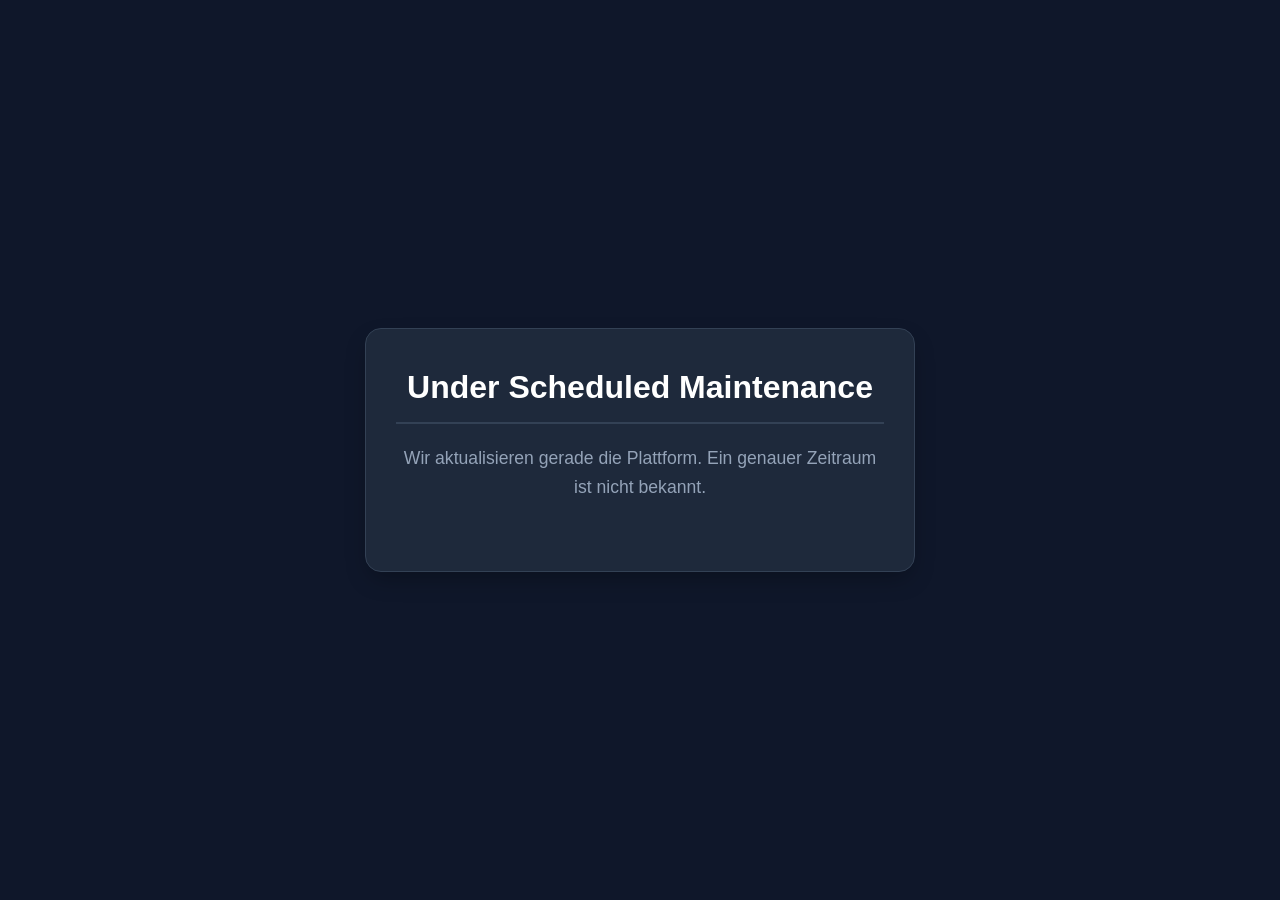
<file: index.html>
<!DOCTYPE html>
<html lang="de">
<head>
    <link rel="icon" type="image/jpeg" href="bilder/weblogo.jpg">
    <meta charset="UTF-8">
    <title>FormulaX - Main-Hub</title>
    <link rel="stylesheet" href="style.css">
    <style>
        .pin-board { background: #fff7ed; border: 2px solid #fed7aa; padding: 20px; border-radius: 12px; box-shadow: inset 0 2px 4px rgba(0,0,0,0.02); }
        .pin-item { display: flex; justify-content: space-between; align-items: center; background: #fff; padding: 12px 16px; border-radius: 8px; border: 1px solid #ffedd5; box-shadow: 0 2px 4px rgba(0,0,0,0.04); margin-bottom: 10px; }
        .pin-badge { background: #ef4444; color: white; padding: 3px 8px; border-radius: 20px; font-size: 0.75rem; font-weight: bold; }
        .admin-zone { background: #f8fafc; border: 1px dashed #cbd5e1; padding: 20px; border-radius: 10px; margin-top: 30px; }
        .admin-row { display: flex; justify-content: space-between; align-items: center; padding: 8px 12px; background: #fff; border: 1px solid #e2e8f0; border-radius: 6px; margin-bottom: 5px; }
    </style>
</head>
<body>
    <nav class="navbar">
        <div class="nav-left"><img src="bilder/logo.jpg" alt="Logo" class="logo-img"><span class="role-badge" id="user-role-display">...</span></div>
        <p> FormulaX Beta V1 </p>
        <div class="nav-right"><a href="index.html" class="active">Home</a><a href="editor.html">Editor</a><a href="classroom.html">Classroom</a><a href="gallerie.html">Galerie</a><button class="logout-btn" id="logout-btn">Logout</button></div>
    </nav>

    <main class="container">
        <h1>⚡ Willkommen bei FormulaX</h1>
        
        <div class="dashboard-grid">
            <div class="main-content">
                <div class="card">
                    <h2>📌 Offizielle Schul-Ankündigungen</h2>
                    <div id="global-pinned-container" class="pin-board">Lade Pinnwand...</div>
                </div>
            </div>

            <div class="sidebar">
                <div class="card" style="background: linear-gradient(135deg, #0f172a, #1e293b); color:#fff;">
                    <h2 style="color:#fff; border:none; padding:0; margin-bottom:10px;">🔥 Top-Empfehlung</h2>
                    <div id="hot-quiz-display">Lade Challenge...</div>
                </div>

                <div class="card">
                    <h2>🏆 Leaderboard Filtern</h2>
                    <select id="leaderboard-class-select" class="search-input" onchange="loadLeaderboard(this.value)">
                        <option value="keine">🌍 Global (Klassenlos)</option>
                    </select>
                    <div id="index-leaderboard" style="margin-top:15px;">Lade Highscore...</div>
                </div>
            </div>
        </div>

        <div id="admin-pin-control" class="admin-zone" style="display:none;">
            <h3>👑 Admin-Pinnwand-Verwaltung</h3>
            <div id="admin-quiz-toggle-list"></div>
        </div>
    </main>

    <script>
        const API_URL = "https://script.google.com/macros/s/AKfycbySow-kXXtEjavDSwOQE5I1kXbx1OoutxaaDU3IxT6Lz0AkDzthlRQvBe72z-2_A1Tt/exec";
        let currentUser = {};

        document.addEventListener("DOMContentLoaded", async () => {
            currentUser = JSON.parse(sessionStorage.getItem("currentUser") || "{}");
            if(!currentUser.username) { window.location.href="login.html"; return; }
            
            // Klassen-Daten frisch erzwingen
            await refreshUserClasses();

            document.getElementById("user-role-display").innerText = currentUser.role;
            if(currentUser.role === "admin") document.getElementById("admin-pin-control").style.display = "block";

            buildClassFilterDropdown();
            loadMainDashboardData();
            loadLeaderboard("keine");
        });

        async function refreshUserClasses() {
            try {
                const res = await fetch(API_URL, { method: "POST", body: JSON.stringify({ action: "refreshUserData", username: currentUser.username }) });
                const data = await res.json();
                if(data.success) {
                    currentUser.groupId = data.user.groupId;
                    sessionStorage.setItem("currentUser", JSON.stringify(currentUser));
                }
            } catch(e) {}
        }

        function buildClassFilterDropdown() {
            const select = document.getElementById("leaderboard-class-select");
            if(currentUser.groupId && currentUser.groupId !== "keine") {
                currentUser.groupId.split(",").forEach(g => {
                    let opt = document.createElement("option");
                    opt.value = g.trim(); opt.innerText = "🏫 " + g.trim();
                    select.appendChild(opt);
                });
            }
        }

        async function loadLeaderboard(groupId) {
            const lbContainer = document.getElementById("index-leaderboard");
            lbContainer.innerHTML = "Lade...";
            const lbRes = await fetch(API_URL, { method:"POST", body: JSON.stringify({ action:"getLeaderboard", groupId: groupId }) });
            const lbData = await lbRes.json();
            if(lbData.success) {
                lbContainer.innerHTML = "";
                if(lbData.leaderboard.length === 0) { lbContainer.innerHTML = "Keine Einträge."; return; }
                lbData.leaderboard.slice(0, 5).forEach((s, idx) => {
                    lbContainer.innerHTML += `<div style="display:flex; justify-content:space-between; padding:6px 0; border-bottom:1px solid #f1f5f9;"><span>${idx+1}. ${s.username}</span><strong>${s.xp} XP</strong></div>`;
                });
            }
        }

        async function loadMainDashboardData() {
            const res = await fetch(API_URL, { method:"POST", body: JSON.stringify({ action:"loadQuizzes", username: currentUser.username }) });
            const data = await res.json();
            if(data.success) {
                const pinnedContainer = document.getElementById("global-pinned-container");
                const hotContainer = document.getElementById("hot-quiz-display");
                const adminList = document.getElementById("admin-quiz-toggle-list");
                
                pinnedContainer.innerHTML = "";
                if(adminList) adminList.innerHTML = "";

                let pinnedQuizzes = data.quizzes.filter(q => q.pinned);
                if(pinnedQuizzes.length === 0) {
                    pinnedContainer.innerHTML = "<p style='color:#7c2d12; font-style:italic; margin:0;'>Aktuell keine Mitteilungen angeheftet.</p>";
                } else {
                    pinnedQuizzes.forEach(q => {
                        pinnedContainer.innerHTML += `
                            <div class="pin-item">
                                <div><span class="pin-badge">PIN</span> <strong style="color:#1e293b; margin-left:5px;">${q.title}</strong></div>
                                <a href="gallerie.html" class="btn btn-sm" style="background:#ef4444; color:white; text-decoration:none;">Lösen</a>
                            </div>`;
                    });
                }

                let publicQuizzes = data.quizzes.filter(q => q.visibility === "oeffentlich");
                if(publicQuizzes.length > 0) {
                    hotContainer.innerHTML = `<p style="font-size:1.1rem; margin-bottom:10px;">🚀 <strong>${publicQuizzes[0].title}</strong></p><a href="gallerie.html" style="background:#3b82f6; display:block; text-align:center; padding:6px; border-radius:4px; color:#fff; text-decoration:none; font-weight:bold;">Direkt Starten</a>`;
                }

                if(currentUser.role === "admin" && adminList) {
                    data.quizzes.forEach(q => {
                        adminList.innerHTML += `
                            <div class="admin-row">
                                <span>${q.title} (von ${q.creator})</span>
                                <button class="btn btn-sm" style="background:${q.pinned?'#475569':'#f59e0b'};" onclick="togglePinStatus('${q.id}')">${q.pinned?'Lösen':'📌 Pinnen'}</button>
                            </div>`;
                    });
                }
            }
        }

        async function togglePinStatus(quizId) {
            await fetch(API_URL, { method:"POST", body: JSON.stringify({ action: "togglePinQuiz", quizId: quizId, username: currentUser.username }) });
            loadMainDashboardData();
        }
        document.getElementById("logout-btn").addEventListener("click", () => { sessionStorage.clear(); window.location.href="login.html"; });
    </script>
</body>
</html>
</file>
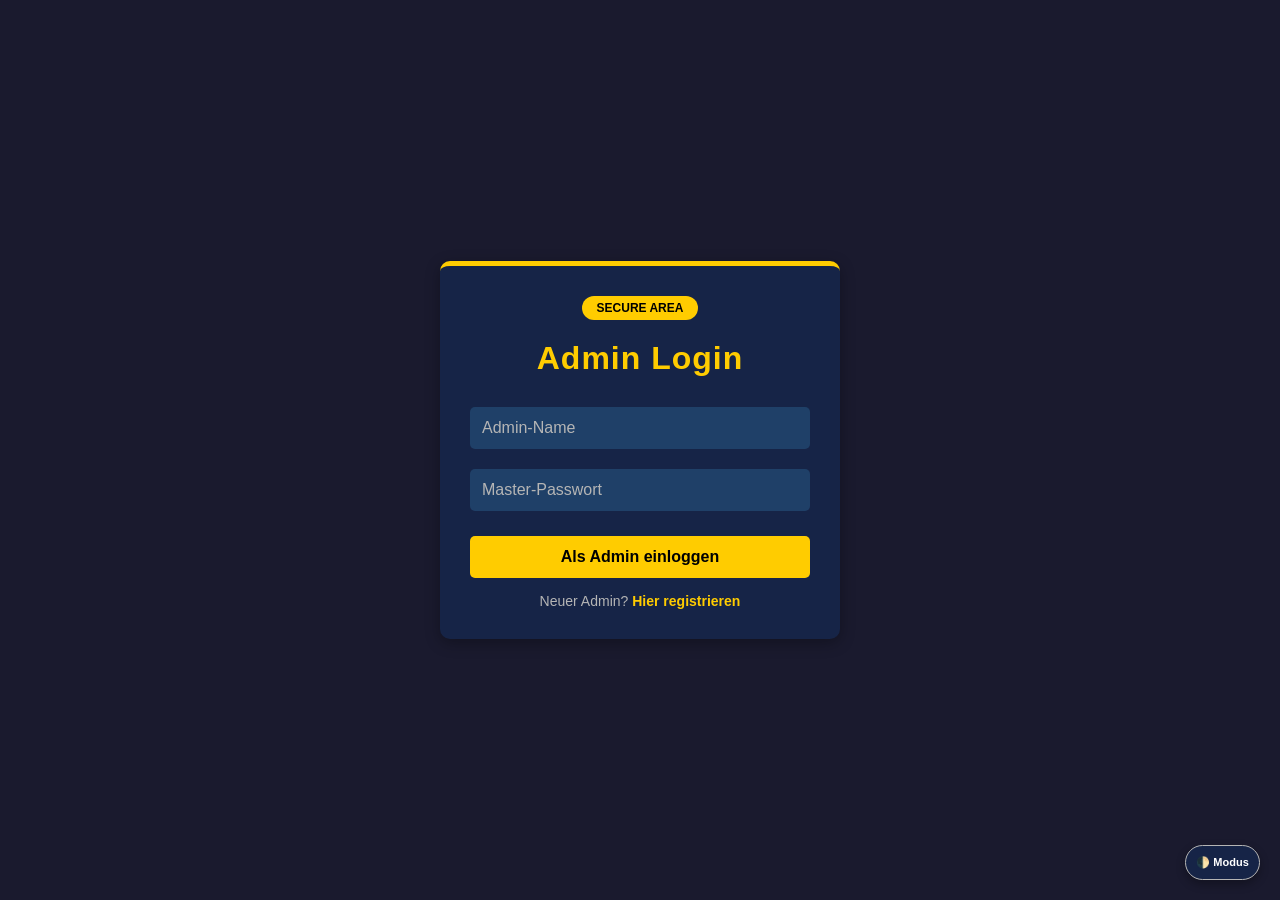
<file: admin.html>
<!DOCTYPE html>
<html lang="de">
<head>
    <link rel="icon" type="image/jpeg" href="bilder/weblogo.jpg">
    <meta charset="UTF-8">
    <meta name="viewport" content="width=device-width, initial-scale=1.0">
    <title>FormulaX - Admin Portal</title>
    <style>
        :root {
            --bg-color: #1a1a2e;
            --container-bg: #162447;
            --text-color: #ffffff;
            --text-muted: #b5b5b5;
            --primary-color: #ffcc00; 
            --primary-hover: #cc9900;
            --input-bg: #1f4068;
            --danger-color: #e43f5a;
        }

        [data-theme="light"] {
            --bg-color: #f4f6f9;
            --container-bg: #ffffff;
            --text-color: #1a1a2e;
            --text-muted: #6c757d;
            --primary-color: #ff9900;
            --primary-hover: #e07b00;
            --input-bg: #eaedf2;
            --danger-color: #b93249;
        }

        * { box-sizing: border-box; margin: 0; padding: 0; font-family: 'Segoe UI', sans-serif; transition: background 0.3s, color 0.3s; }
        body { background: var(--bg-color); color: var(--text-color); padding: 20px; display: flex; justify-content: center; align-items: center; min-height: 100vh; position: relative; }
        
        .theme-toggle { 
            position: fixed; 
            bottom: 20px; 
            right: 20px; 
            width: 75px;
            height: 35px;
            padding: 0;
            background: var(--container-bg); 
            color: var(--text-color); 
            border: 1px solid var(--text-muted); 
            border-radius: 20px; 
            cursor: pointer; 
            font-weight: bold; 
            font-size: 11px;
            box-shadow: 0 4px 10px rgba(0,0,0,0.3);
            z-index: 1000;
            display: flex;
            align-items: center;
            justify-content: center;
        }
        .theme-toggle:hover { opacity: 0.9; border-color: var(--primary-color); }

        .admin-auth-box { background: var(--container-bg); padding: 30px; border-radius: 10px; box-shadow: 0 4px 15px rgba(0,0,0,0.3); width: 100%; max-width: 400px; text-align: center; border-top: 5px solid var(--primary-color); }
        .admin-dashboard { max-width: 900px; width: 100%; background: var(--container-bg); padding: 40px; border-radius: 10px; box-shadow: 0 4px 15px rgba(0,0,0,0.5); text-align: center; border-top: 5px solid var(--primary-color); }
        
        h2, h1 { margin-bottom: 20px; color: var(--primary-color); font-size: 32px; letter-spacing: 1px; }
        .admin-badge { display: inline-block; padding: 5px 15px; background: var(--primary-color); color: #000; font-weight: bold; border-radius: 20px; text-transform: uppercase; margin-bottom: 20px; font-size: 12px; }
        
        input { width: 100%; padding: 12px; margin: 10px 0; border: none; border-radius: 5px; background: var(--input-bg); color: var(--text-color); font-size: 16px; }
        input::placeholder { color: var(--text-muted); }
        
        button { width: 100%; padding: 12px; border: none; border-radius: 5px; font-size: 16px; font-weight: bold; cursor: pointer; margin-top: 15px; transition: 0.2s; }
        .btn-gold { background: var(--primary-color); color: #000; }
        .btn-gold:hover { background: var(--primary-hover); }
        .btn-danger { background-color: var(--danger-color); color: white; margin-top: 40px; }
        
        p { margin-top: 15px; font-size: 14px; color: var(--text-muted); }
        a { color: var(--primary-color); text-decoration: none; font-weight: bold; }
        a:hover { text-decoration: underline; }
        .hidden { display: none !important; }
        
        .grid { display: grid; grid-template-columns: repeat(auto-fit, minmax(250px, 1fr)); gap: 20px; margin-top: 30px; }
        .card { background: var(--input-bg); padding: 20px; border-radius: 8px; text-align: left; box-shadow: 0 2px 8px rgba(0,0,0,0.2); }
        .card h3 { color: var(--primary-color); margin-bottom: 10px; }

        .message { padding: 10px; border-radius: 5px; margin-bottom: 15px; font-size: 14px; font-weight: bold; }
        .message.success { background: #1f6f4e; color: #fff; }
        .message.error { background: #a32a2a; color: #fff; }
    </style>
</head>
<body>

    <button id="theme-btn" class="theme-toggle">🌓 Modus</button>

    <div id="admin-auth-area" class="admin-auth-box">
        <div class="admin-badge">Secure Area</div>
        <h2 id="auth-title">Admin Login</h2>
        <div id="message-box" class="message hidden"></div>

        <div id="admin-login-view">
            <form id="admin-login-form">
                <input type="text" id="admin-username" placeholder="Admin-Name" required autocomplete="username">
                <input type="password" id="admin-password" placeholder="Master-Passwort" required autocomplete="current-password">
                <button type="submit" class="btn-gold">Als Admin einloggen</button>
            </form>
            <p>Neuer Admin? <a href="#" id="to-admin-reg">Hier registrieren</a></p>
        </div>

        <div id="admin-register-view" class="hidden">
            <form id="admin-register-form">
                <input type="text" id="admin-reg-username" placeholder="Neuer Admin-Name" required autocomplete="username">
                <input type="password" id="admin-reg-password" placeholder="Sicheres Passwort" required autocomplete="new-password">
                <input type="password" id="admin-master-pin" placeholder="Admin-Erstellungs-Key" required>
                <button type="submit" class="btn-gold">Admin-Konto anlegen</button>
            </form>
            <p>Bereits registriert? <a href="#" id="to-admin-login">Zurück zum Login</a></p>
        </div>
    </div>

    <div id="admin-dashboard-area" class="admin-dashboard hidden">
        <div class="admin-badge">System-Administrator</div>
        <h1>FormulaX Master-Konsole</h1>
        <p id="admin-welcome">Einen Moment...</p>

        <div class="grid">
            <div class="card">
                <h3>Benutzer-Verwaltung</h3>
                <p>Schüler-Accounts einsehen, Passwörter zurücksetzen oder Gruppen zuweisen.</p>
            </div>
            <div class="card">
                <h3>Karten-Editor</h3>
                <p>Neue Sammelkarten erstellen, Seltenheit konfigurieren und Grafiken hochladen.</p>
            </div>
            <div class="card">
                <h3>Aufgaben-Pool</h3>
                <p>Mathe-Quizzes editieren, neue Formeln hinzufügen und XP-Belohnungen festlegen.</p>
            </div>
        </div>

        <button id="logout-btn" class="btn-danger">Admin-Sitzung beenden</button>
        <br>
        <br>
        <br>
        <a href="index.html" class="btn-danger">Home</a>
    </div>

    <script src="auth.js"></script>
    <script>
        const authArea = document.getElementById('admin-auth-area');
        const dashboardArea = document.getElementById('admin-dashboard-area');
        const msgBox = document.getElementById('message-box');

        document.getElementById('to-admin-reg').addEventListener('click', (e) => {
            e.preventDefault();
            document.getElementById('admin-login-view').classList.add('hidden');
            document.getElementById('admin-register-view').classList.remove('hidden');
            document.getElementById('auth-title').innerText = "Admin Registrierung";
            msgBox.classList.add('hidden');
        });

        document.getElementById('to-admin-login').addEventListener('click', (e) => {
            e.preventDefault();
            document.getElementById('admin-register-view').classList.add('hidden');
            document.getElementById('admin-login-view').classList.remove('hidden');
            document.getElementById('auth-title').innerText = "Admin Login";
            msgBox.classList.add('hidden');
        });

        function checkSession() {
            const userRaw = sessionStorage.getItem('currentUser');
            if (userRaw) {
                const currentUser = JSON.parse(userRaw);
                if (currentUser.role === "admin") {
                    authArea.classList.add('hidden');
                    dashboardArea.classList.remove('hidden');
                    document.getElementById('admin-welcome').innerText = `Hallo Master-Admin ${currentUser.username}. System ist online und voll einsatzbereit.`;
                    return;
                }
            }
            authArea.classList.remove('hidden');
            dashboardArea.classList.add('hidden');
        }

        document.addEventListener("DOMContentLoaded", checkSession);

        document.getElementById('admin-login-form').addEventListener('submit', async (e) => {
            e.preventDefault();
            msgBox.innerText = "Prüfe Master-Rechte...";
            msgBox.className = "message success";
            msgBox.classList.remove('hidden');

            const username = document.getElementById('admin-username').value;
            const password = document.getElementById('admin-password').value;
            const passwordHash = await hashPassword(password);
            
            sendRequest({ action: "login", username, passwordHash });
        });

        document.getElementById('admin-register-form').addEventListener('submit', async (e) => {
            e.preventDefault();
            msgBox.innerText = "Sende Daten an Google Sheet...";
            msgBox.className = "message success";
            msgBox.classList.remove('hidden');

            const username = document.getElementById('admin-reg-username').value;
            const password = document.getElementById('admin-reg-password').value;
            const pin = document.getElementById('admin-master-pin').value;
            const passwordHash = await hashPassword(password);

            sendRequest({ action: "register", username, passwordHash, role: "admin", pin });
        });

        document.getElementById('logout-btn').addEventListener('click', () => {
            sessionStorage.removeItem('currentUser');
            window.location.reload();
        });

        const themeBtn = document.getElementById('theme-btn');
        const currentTheme = localStorage.getItem('theme') || 'dark';
        document.documentElement.setAttribute('data-theme', currentTheme);

        themeBtn.addEventListener('click', () => {
            let theme = document.documentElement.getAttribute('data-theme');
            let newTheme = theme === 'light' ? 'dark' : 'light';
            document.documentElement.setAttribute('data-theme', newTheme);
            localStorage.setItem('theme', newTheme);
        });
    </script>
</body>
</html>
</file>
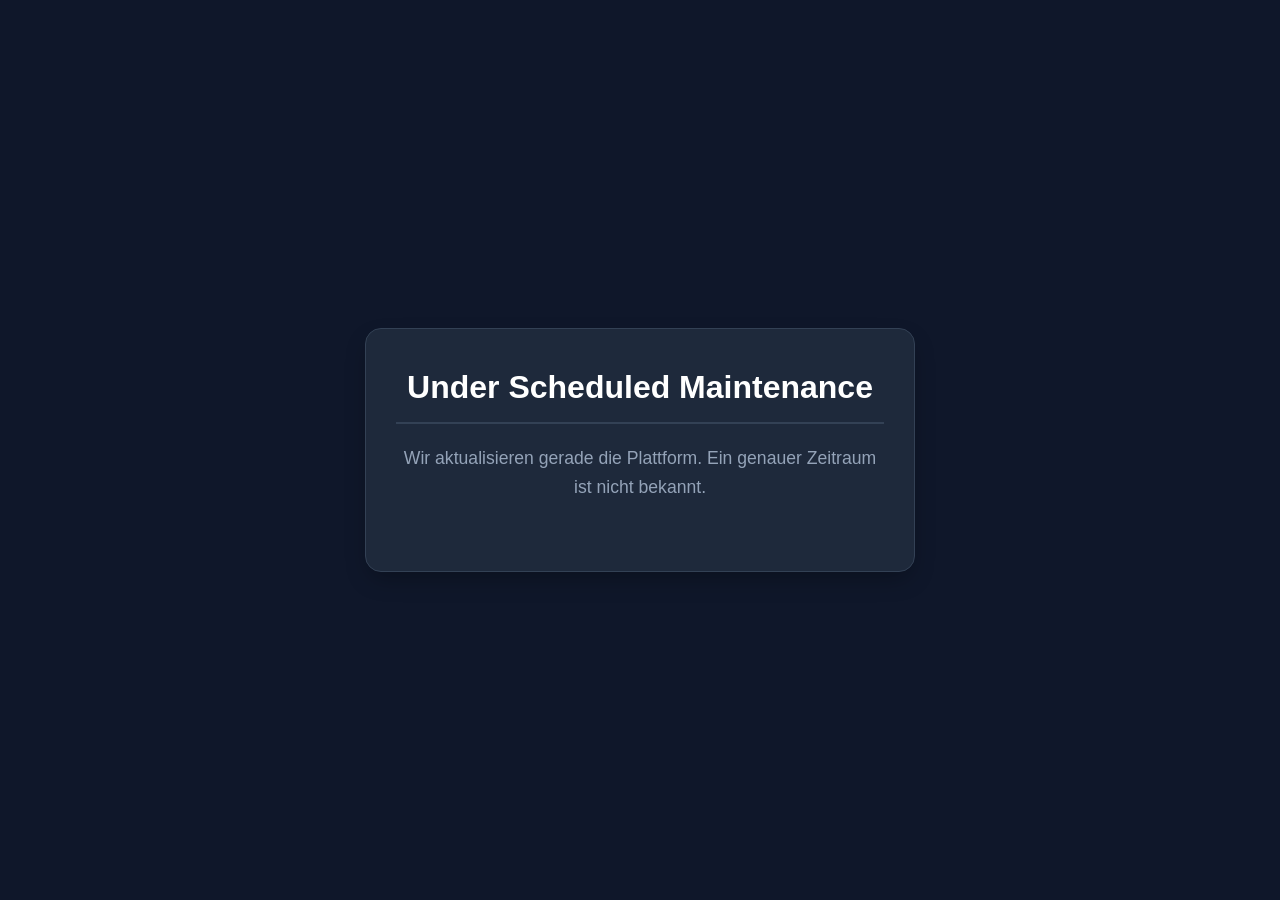
<file: classroom.html>
<!DOCTYPE html>
<html lang="de">
<head>
    <link rel="icon" type="image/jpeg" href="bilder/weblogo.jpg">
    <meta charset="UTF-8">
    <title>FormulaX - Classrooms</title>
    <link rel="stylesheet" href="style.css">
</head>
<body>
    <nav class="navbar">
        <div class="nav-left">
            <img src="bilder/logo.jpg" alt="FormulaX Logo" class="logo-img">
            <span class="role-badge" id="user-role-display">...</span>
        </div>
        <p> FormulaX Beta V1 </p>
        <div class="nav-right">
            <a href="index.html">Home</a>
            <a href="editor.html">Editor</a>
            <a href="classroom.html" class="active">Classroom</a>
            <a href="gallerie.html">Galerie</a>
            <button class="logout-btn" id="logout-btn">Logout</button>
        </div>
    </nav>

    <main class="container">
        <h1>🏫 Classroom-Zentrale</h1>
        <p style="color: #64748b; margin-bottom: 25px;">Verwalte deine Lerngruppen, pinne Aufgaben fest oder bearbeite Kursnamen.</p>

        <div class="card" id="teacher-creation-zone" style="display:none; background:#f8fafc;">
            <h2>➕ Neue Klasse gründen</h2>
            <div style="display:flex; gap:10px;">
                <input type="text" id="new-class-name" class="search-input" style="margin:0;" placeholder="z.B. Klasse 7B, Mathe-AG">
                <button class="btn" style="background:#10b981;" onclick="createClass()">Klasse eröffnen</button>
            </div>
        </div>

        <div class="dashboard-grid">
            <div class="main-content">
                <div class="card">
                    <h2>📋 Verfügbare Klassen im Schulnetzwerk</h2>
                    <div id="classes-list-container">Lade Klassenverbände...</div>
                </div>
            </div>

            <div class="sidebar">
                <div class="card" id="class-detail-card" style="display:none; background:#0f172a; color:#fff;">
                    <div style="display:flex; justify-content:space-between; align-items:start; border-bottom:1px solid #334155; padding-bottom:10px; margin-bottom:15px;">
                        <div>
                            <h2 id="detail-class-name" style="color:#fff; margin:0; border:none; padding:0;">Klassendetails</h2>
                            <span id="detail-class-owner" style="font-size:0.8rem; color:#94a3b8;">Lehrer: -</span>
                        </div>
                        <button class="btn btn-sm" style="background:#475569;" onclick="closeDetails()">X</button>
                    </div>

                    <div style="background:#1e293b; padding:15px; border-radius:8px; margin-bottom:20px; border:1px solid #334155;">
                        <h3 style="font-size:1rem; color:#3b82f6; margin-bottom:10px;">📌 Angepinnte Lerninhalte</h3>
                        <div id="pinned-content-list" style="font-size:0.9rem; margin-bottom:10px; display:flex; flex-direction:column; gap:8px;"></div>
                        
                        <div id="teacher-pin-form" style="display:none; margin-top:10px; border-top:1px solid #334155; padding-top:10px;">
                            <input type="text" id="new-pin-text" class="search-input" style="background:#0f172a; color:#fff; border-color:#334155; font-size:0.85rem; padding:8px;" placeholder="Wichtige Nachricht oder Link pinnen...">
                            <button class="btn btn-sm" style="width:100%;" onclick="addPinToCurrentClass()">Inhalt anpinnen</button>
                        </div>
                    </div>

                    <div id="teacher-student-management" style="display:none;">
                        <h3 style="font-size:1rem; margin-bottom:10px; color:#cbd5e1;">👥 Schüler verwalten</h3>
                        <div style="display:flex; gap:5px; margin-bottom:15px;">
                            <input type="text" id="student-search-input" list="students-datalist" class="search-input" style="background:#1e293b; color:#fff; border-color:#334155; margin:0; padding:8px;" placeholder="Schüler suchen (z.B. Mo...)">
                            <datalist id="students-datalist"></datalist>
                            
                            <button class="btn btn-sm" style="background:#10b981;" onclick="addStudentToClass()">Hinzufügen</button>
                        </div>
                        <div id="class-members-list" style="display:flex; flex-direction:column; gap:8px;"></div>
                    </div>

                    <div id="student-status-view" style="display:none; text-align:center; padding:10px; background:#1e293b; border-radius:6px;">
                        <p id="student-membership-text" style="font-size:0.9rem; color:#94a3b8;"></p>
                        <button id="join-leave-class-btn" class="btn btn-sm" style="margin-top:10px; width:100%;"></button>
                    </div>
                </div>
            </div>
        </div>
    </main>

    <script>
        const API_URL = "https://script.google.com/macros/s/AKfycbySow-kXXtEjavDSwOQE5I1kXbx1OoutxaaDU3IxT6Lz0AkDzthlRQvBe72z-2_A1Tt/exec";
        let currentUser = {};
        let allAvailableClasses = [];
        let selectedClassObj = null;

        document.addEventListener("DOMContentLoaded", () => {
            currentUser = JSON.parse(sessionStorage.getItem("currentUser") || "{}");
            if(!currentUser.username) { window.location.href="login.html"; return; }

            document.getElementById("user-role-display").innerText = currentUser.role;

            if(currentUser.role === "lehrer" || currentUser.role === "admin") {
                document.getElementById("teacher-creation-zone").style.display = "block";
                // Schülerliste für die Live-Suche laden, falls Lehrer eingeloggt ist
                fetchAllStudentsForSearch();
            }

            loadClassesFromServer();
        });

        // HIER WIRD DIE LIVE-SUCHE GEFÜTTERT
        async function fetchAllStudentsForSearch() {
            try {
                const res = await fetch(API_URL, { method: "POST", body: JSON.stringify({ action: "searchAllStudents" }) });
                const data = await res.json();
                if(data.success) {
                    const datalist = document.getElementById("students-datalist");
                    datalist.innerHTML = "";
                    data.students.forEach(student => {
                        let option = document.createElement("option");
                        option.value = student.username; // Der exakte Spitzname (z.B. M0r1tz_15)
                        datalist.appendChild(option);
                    });
                }
            } catch(err) { console.error("Fehler beim Laden der Schülersuche: ", err); }
        }

        async function loadClassesFromServer() {
            const container = document.getElementById("classes-list-container");
            container.innerHTML = "Lade Klassenstruktur aus der Cloud...";
            
            const res = await fetch(API_URL, { method: "POST", body: JSON.stringify({ action: "loadClasses" }) });
            const data = await res.json();
            
            if(data.success) {
                allAvailableClasses = data.classes;
                container.innerHTML = "";
                
                if(allAvailableClasses.length === 0) {
                    container.innerHTML = "<p style='color:#64748b; font-style:italic;'>Aktuell sind keine Klassen registriert.</p>";
                    return;
                }

                allAvailableClasses.forEach((c, idx) => {
                    let div = document.createElement("div");
                    div.className = "project-item";
                    
                    let isOwner = (c.creator === currentUser.username || currentUser.role === "admin");
                    
                    let managementButtons = isOwner ? `
                        <div style="display:flex; gap:6px;">
                            <button class="btn btn-sm" style="background:#3b82f6; margin:0;" onclick="openClassDetails(${idx})">⚙️ Verwalten</button>
                            <button class="btn btn-sm" style="background:#f59e0b; margin:0;" onclick="renameClassPrompt('${c.className}')">✏️ Name ändern</button>
                            <button class="btn-danger-sm" onclick="deleteClassFromServer('${c.className}')">Löschen</button>
                        </div>
                    ` : `
                        <button class="btn btn-sm" style="background:#64748b; margin:0;" onclick="openClassDetails(${idx})">👁️ Board ansehen</button>
                    `;

                    div.innerHTML = `
                        <div>
                            <strong style="font-size:1.1rem; color:#0f172a;">🏫 ${c.className}</strong>
                            <br><span style="font-size:0.8rem; color:#64748b;">Gegründet von Lehrer: ${c.creator}</span>
                        </div>
                        ${managementButtons}
                    `;
                    container.appendChild(div);
                });
            }
        }

        async function createClass() {
            const name = document.getElementById("new-class-name").value.trim();
            if(!name) return alert("Bitte einen Klassennamen eingeben!");
            
            const res = await fetch(API_URL, { method:"POST", body: JSON.stringify({ action:"createClassByTeacher", className: name, teacherName: currentUser.username }) });
            const data = await res.json();
            if(data.success) {
                alert("Klasse erfolgreich im Schulnetzwerk registriert!");
                document.getElementById("new-class-name").value = "";
                loadClassesFromServer();
            } else { alert(data.message); }
        }

        async function renameClassPrompt(oldName) {
            const newName = prompt(`Gib den neuen Namen für die Klasse "${oldName}" ein:`);
            if(!newName || newName.trim() === "" || newName.trim() === oldName) return;

            const res = await fetch(API_URL, { method:"POST", body: JSON.stringify({ 
                action: "renameClass", 
                oldClassName: oldName, 
                newClassName: newName.trim(), 
                username: currentUser.username 
            }) });
            const data = await res.json();
            
            if(data.success) {
                alert("Klasse erfolgreich umbenannt! Alle Schüler-Zugehörigkeiten wurden angepasst.");
                closeDetails();
                loadClassesFromServer();
            } else { alert("Fehler: " + data.message); }
        }

        function openClassDetails(index) {
            selectedClassObj = allAvailableClasses[index];
            document.getElementById("class-detail-card").style.display = "block";
            document.getElementById("detail-class-name").innerText = "🏫 " + selectedClassObj.className;
            document.getElementById("detail-class-owner").innerText = "Leitung: " + selectedClassObj.creator;

            renderPinnedContent();

            let isOwner = (selectedClassObj.creator === currentUser.username || currentUser.role === "admin");
            if(isOwner) {
                document.getElementById("teacher-pin-form").style.display = "block";
                document.getElementById("teacher-student-management").style.display = "block";
                document.getElementById("student-status-view").style.display = "none";
                loadClassMembers();
            } else {
                document.getElementById("teacher-pin-form").style.display = "none";
                document.getElementById("teacher-student-management").style.display = "none";
                document.getElementById("student-status-view").style.display = "block";
                updateStudentStatus();
            }
        }

        function renderPinnedContent() {
            const list = document.getElementById("pinned-content-list");
            list.innerHTML = "";
            let pins = selectedClassObj.pinned || [];
            
            if(pins.length === 0) {
                list.innerHTML = "<p style='color:#94a3b8; font-style:italic;'>Keine angepinnten Nachrichten vorhanden.</p>";
                return;
            }

            let isOwner = (selectedClassObj.creator === currentUser.username || currentUser.role === "admin");

            pins.forEach((pin, pIdx) => {
                let pDiv = document.createElement("div");
                pDiv.style.background = "#0f172a";
                pDiv.style.padding = "8px 12px";
                pDiv.style.borderRadius = "6px";
                pDiv.style.display = "flex";
                pDiv.style.justifyContent = "space-between";
                pDiv.style.alignItems = "center";
                pDiv.style.borderLeft = "4px solid #3b82f6";
                
                let deleteBtn = isOwner ? `<button style="background:none; border:none; color:#ef4444; cursor:pointer; font-weight:bold;" onclick="removePin(${pIdx})">❌</button>` : "";
                
                pDiv.innerHTML = `<span>${pin}</span>${deleteBtn}`;
                list.appendChild(pDiv);
            });
        }

        async function addPinToCurrentClass() {
            const textInput = document.getElementById("new-pin-text");
            const text = textInput.value.trim();
            if(!text) return;

            if(!selectedClassObj.pinned) selectedClassObj.pinned = [];
            selectedClassObj.pinned.push(text);

            const res = await fetch(API_URL, { method: "POST", body: JSON.stringify({ 
                action: "updateClassPins", 
                className: selectedClassObj.className, 
                pinnedArray: selectedClassObj.pinned 
            }) });
            const data = await res.json();
            if(data.success) {
                textInput.value = "";
                renderPinnedContent();
            }
        }

        async function removePin(pIdx) {
            selectedClassObj.pinned.splice(pIdx, 1);
            const res = await fetch(API_URL, { method: "POST", body: JSON.stringify({ 
                action: "updateClassPins", 
                className: selectedClassObj.className, 
                pinnedArray: selectedClassObj.pinned 
            }) });
            const data = await res.json();
            if(data.success) { renderPinnedContent(); }
        }

        async function loadClassMembers() {
            const list = document.getElementById("class-members-list");
            list.innerHTML = "Lade Schülerliste...";
            
            const res = await fetch(API_URL, { method: "POST", body: JSON.stringify({ action: "getLeaderboard", groupId: selectedClassObj.className }) });
            const data = await res.json();
            
            if(data.success) {
                list.innerHTML = "";
                if(data.leaderboard.length === 0) {
                    list.innerHTML = "<p style='color:#94a3b8; font-style:italic;'>Noch keine Schüler in dieser Klasse.</p>";
                    return;
                }
                data.leaderboard.forEach(s => {
                    list.innerHTML += `
                        <div class="project-item" style="background:#1e293b; border-color:#334155; padding:8px 12px;">
                            <span style="color:#fff;">👤 ${s.username}</span>
                            <button class="btn-danger-sm" style="padding:2px 8px; font-size:0.8rem;" onclick="kickStudent('${s.username}')">Entfernen</button>
                        </div>`;
                });
            }
        }

        async function addStudentToClass() {
            const name = document.getElementById("student-search-input").value.trim();
            if(!name) return;
            const res = await fetch(API_URL, { method:"POST", body: JSON.stringify({ action: "updateStudentGroup", username: name, className: selectedClassObj.className, operation: "add" }) });
            const data = await res.json();
            if(data.success) {
                document.getElementById("student-search-input").value = "";
                loadClassMembers();
            } else { alert("Schüler konnte nicht gefunden werden."); }
        }

        async function kickStudent(name) {
            if(!confirm(`${name} aus der Klasse entfernen?`)) return;
            const res = await fetch(API_URL, { method:"POST", body: JSON.stringify({ action: "updateStudentGroup", username: name, className: selectedClassObj.className, operation: "kick" }) });
            if((await res.json()).success) { loadClassMembers(); }
        }

        function updateStudentStatus() {
            const btn = document.getElementById("join-leave-class-btn");
            const txt = document.getElementById("student-membership-text");
            
            let userGroups = currentUser.groupId ? currentUser.groupId.split(",").map(g => g.trim()) : [];
            let isMember = userGroups.includes(selectedClassObj.className);

            if(isMember) {
                txt.innerText = "✅ Du bist Mitglied dieser Klasse.";
                btn.innerText = "🚪 Klasse verlassen";
                btn.style.background = "#ef4444";
                btn.onclick = () => toggleClassMembership("kick");
            } else {
                txt.innerText = "❌ Du bist kein Mitglied dieser Klasse.";
                btn.innerText = "📥 Klasse beitreten";
                btn.style.background = "#10b981";
                btn.onclick = () => toggleClassMembership("add");
            }
        }

        async function toggleClassMembership(op) {
            const res = await fetch(API_URL, { method:"POST", body: JSON.stringify({ action: "updateStudentGroup", username: currentUser.username, className: selectedClassObj.className, operation: op }) });
            if((await res.json()).success) {
                let userGroups = currentUser.groupId ? currentUser.groupId.split(",").map(g => g.trim()) : [];
                if(op === "add") {
                    userGroups.push(selectedClassObj.className);
                } else {
                    userGroups = userGroups.filter(g => g !== selectedClassObj.className);
                }
                currentUser.groupId = userGroups.length === 0 ? "keine" : userGroups.join(",");
                sessionStorage.setItem("currentUser", JSON.stringify(currentUser));
                updateStudentStatus();
            }
        }

        async function deleteClassFromServer(className) {
            if(!confirm(`Möchtest du die Klasse "${className}" wirklich löschen? Alle Schülerverbindungen werden gelöst.`)) return;
            const res = await fetch(API_URL, { method:"POST", body: JSON.stringify({ action: "deleteClass", className: className, username: currentUser.username }) });
            if((await res.json()).success) { closeDetails(); loadClassesFromServer(); }
        }

        function closeDetails() { document.getElementById("class-detail-card").style.display = "none"; }
        document.getElementById("logout-btn").addEventListener("click", () => { sessionStorage.clear(); window.location.href="login.html"; });
    </script>
</body>
</html>
</file>
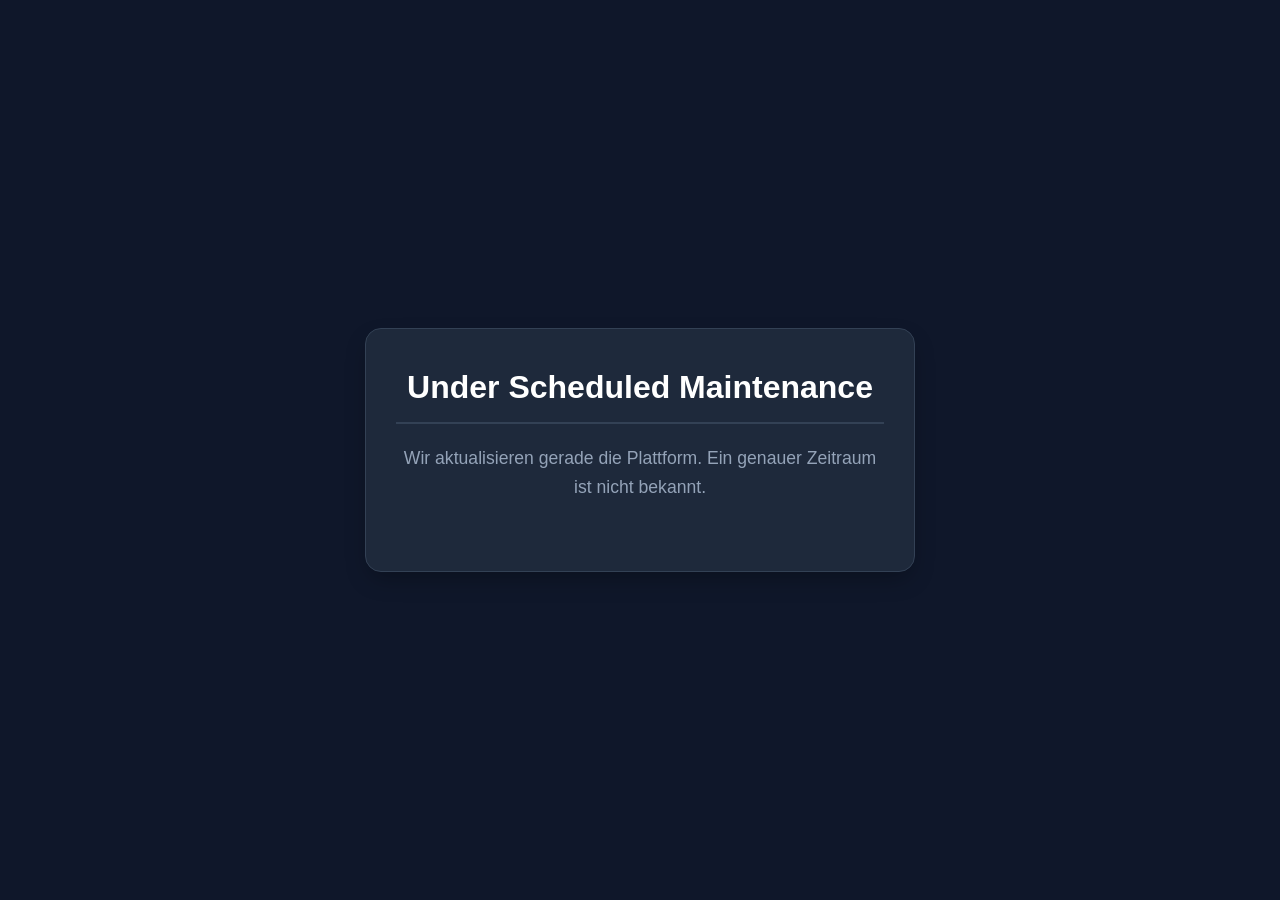
<file: editor.html>
<!DOCTYPE html>
<html lang="de">
<head>
    <link rel="icon" type="image/jpeg" href="bilder/weblogo.jpg">
    <meta charset="UTF-8">
    <title>FormulaX - Editor</title>
    <link rel="stylesheet" href="style.css">
    <style>
        :root { --bg-dark: #0f172a; --bg-card: #1e293b; --border-color: #334155; --text-light: #f8fafc; --primary: #3b82f6; }
        body { font-family: system-ui, -apple-system, sans-serif; background: #f8fafc; color: #1e293b; margin: 0; padding-top: 80px; }
        
        .container { 
            max-width: 900px; 
            margin: 0 auto 40px auto !important; 
            padding-top: 110px !important; 
            padding-left: 20px;
            padding-right: 20px;
            display: block !important;
        }
        
        .card { background: white; border: 1px solid #e2e8f0; padding: 20px; border-radius: 8px; box-shadow: 0 1px 3px rgba(0,0,0,0.05); }
        .question-card { background: #fff; border: 1px solid #e2e8f0; padding: 20px; border-radius: 8px; margin-bottom: 20px; position: relative; box-shadow: 0 2px 4px rgba(0,0,0,0.02); }
        .search-input { width: 100%; padding: 10px; border: 1px solid #cbd5e1; border-radius: 6px; box-sizing: border-box; font-size: 1rem; margin-top: 5px; margin-bottom: 5px; }
        .btn { padding: 10px 20px; border: none; border-radius: 6px; color: white; font-weight: 600; cursor: pointer; display: inline-flex; align-items: center; gap: 5px; }
        .btn-sm { padding: 5px 10px; font-size: 0.85rem; }
        .logout-btn { background: #ef4444; border: none; padding: 6px 12px; border-radius: 4px; color: white; cursor: pointer; margin-left: 15px; }
        .image-preview { max-width: 180px; max-height: 130px; margin-top: 10px; border-radius: 6px; display: block; border: 1px dashed #cbd5e1; background: #f8fafc; object-fit: contain; }
        .mc-option-row { display: flex; align-items: center; gap: 10px; margin-bottom: 10px; }
        .mc-option-row input[type="radio"] { width: 20px; height: 20px; cursor: pointer; accent-color: #10b981; margin: 0; }
        .sort-btn-group { position: absolute; top: 15px; right: 100px; display: flex; gap: 5px; }
        
        /* Styles für Unteraufgaben */
        .sub-question-box { background: #f8fafc; border: 1px solid #e2e8f0; border-left: 4px solid #0284c7; padding: 15px; border-radius: 6px; margin-top: 15px; position: relative; }
    </style>
</head>
<body>
    <nav class="navbar">
        <div class="nav-left"><img src="bilder/logo.jpg" alt="Logo" class="logo-img"><span class="role-badge" id="user-role-display">...</span></div>
        <p> FormulaX Beta V1 </p>
        <div class="nav-right"><a href="index.html">Home</a><a href="editor.html" class="active">Editor</a><a href="classroom.html">Classroom</a><a href="gallerie.html">Galerie</a><button class="logout-btn" id="logout-btn">Logout</button></div>
    </nav>

    <main class="container">
        <h1>🛠️ Aufgaben- & Quiz-Studio</h1>

        <div class="card" style="margin-bottom: 20px; background:#f1f5f9;">
            <label style="font-weight:bold; display:block; margin-bottom:5px;">📂 Vorhandenes Quiz bearbeiten oder neu starten:</label>
            <select id="quiz-selector" class="search-input" style="margin:0;" onchange="onQuizSelectionChange(this.value)">
                <option value="NEW">✨ Neues leeres Quiz erstellen</option>
            </select>
        </div>

        <div class="card" style="margin-bottom: 25px;">
            <h2>⚙️ Allgemeine Quiz-Konfiguration</h2>
            <div style="display: grid; grid-template-columns: 2fr 1fr; gap: 15px;">
                <input type="text" id="quiz-title" class="search-input" style="margin:0;" placeholder="Titel der Challenge...">
                <select id="quiz-visibility" class="search-input" style="margin:0;">
                    <option value="oeffentlich">🌐 Öffentlich</option>
                    <option value="privat">🔒 Privat</option>
                </select>
            </div>
        </div>

        <div id="questions-list-container"></div>

        <div style="display: flex; gap: 10px; margin-top: 20px; margin-bottom: 40px; flex-wrap: wrap;">
            <button class="btn" style="background:#475569;" onclick="addQuestionData('multiple')">➕ Multiple Choice</button>
            <button class="btn" style="background:#0284c7;" onclick="addQuestionData('freetext')">✏️ Texteingabe</button>
            <button class="btn" style="background:#14b8a6;" onclick="addQuestionData('video')">🎬 Video-Analyse</button>
            <button class="btn" style="background:#6366f1;" onclick="addQuestionData('info')">ℹ️ Infokarte / Text</button>
            <button class="btn" id="save-quiz-btn" style="background:#10b981; margin-left: auto;" onclick="saveCompleteQuizToServer()">💾 Quiz保存 (Cloud)</button>
        </div>
    </main>

    <script>
        const API_URL = "https://script.google.com/macros/s/AKfycbySow-kXXtEjavDSwOQE5I1kXbx1OoutxaaDU3IxT6Lz0AkDzthlRQvBe72z-2_A1Tt/exec";
        let currentUser = {};
        let allQuizzesFetched = [];
        let currentEditingQuizId = null;
        let questionsArray = [];

        document.addEventListener("DOMContentLoaded", () => {
            currentUser = JSON.parse(sessionStorage.getItem("currentUser") || "{}");
            if (!currentUser.username || currentUser.role === "schueler") {
                alert("🔒 Beta-Zugriff verweigert:\nAls Schüler hast du in dieser Beta-Version keinen Zugriff auf das Aufgaben-Studio.");
                window.location.href = "index.html";
                return;
            }
            document.getElementById("user-role-display").innerText = currentUser.role;

            fetchQuizListForSelector();
            resetToNewQuiz(false);
        });

        async function fetchQuizListForSelector() {
            try {
                const res = await fetch(API_URL, { method: "POST", body: JSON.stringify({ action: "loadQuizzes", username: currentUser.username }) });
                const data = await res.json();
                if(data.success) {
                    allQuizzesFetched = data.quizzes;
                    const selector = document.getElementById("quiz-selector");
                    while(selector.options.length > 1) { selector.remove(1); }
                    
                    data.quizzes.forEach(q => {
                        if(q.creator === currentUser.username || currentUser.role === "admin") {
                            let opt = document.createElement("option");
                            opt.value = q.id;
                            opt.innerText = `📝 ${q.title} [${q.visibility}]`;
                            selector.appendChild(opt);
                        }
                    });
                }
            } catch (e) { console.error("Fehler beim Laden der Quizliste:", e); }
        }

        function onQuizSelectionChange(val) {
            if(val === "NEW") {
                resetToNewQuiz(true);
            } else {
                const target = allQuizzesFetched.find(q => q.id === val);
                if(target) {
                    currentEditingQuizId = target.id;
                    document.getElementById("quiz-title").value = target.title;
                    document.getElementById("quiz-visibility").value = target.visibility;
                    
                    let parsedQuestions = typeof target.questions === 'string' ? JSON.parse(target.questions) : target.questions;
                    
                    questionsArray = parsedQuestions.map(q => {
                        if(q.type === 'multiple') {
                            let opts = Array.isArray(q.options) ? q.options : [];
                            while(opts.length < 4) opts.push("");
                            return { ...q, options: opts, subQuestions: q.subQuestions || [] };
                        }
                        return { ...q, subQuestions: q.subQuestions || [] };
                    });

                    renderQuestions();
                }
            }
        }

        function resetToNewQuiz(askConfirmation = true) {
            if(askConfirmation && !confirm("Möchtest du das aktuelle Quiz wirklich verwerfen und ein neues erstellen?")) {
                document.getElementById("quiz-selector").value = currentEditingQuizId || "NEW";
                return;
            }
            currentEditingQuizId = null;
            document.getElementById("quiz-title").value = "";
            document.getElementById("quiz-visibility").value = "oeffentlich";
            questionsArray = []; 
            addQuestionData('multiple'); 
        }

        function addQuestionData(type) {
            const id = "Q-" + Date.now() + "-" + Math.floor(Math.random()*1000);
            questionsArray.push({ 
                id: id, 
                type: type, 
                questionText: "", 
                imageBase64: "", 
                options: ["", "", "", ""], 
                correctAnswerIndex: 0, 
                correctTextAnswer: "", 
                videoUrl: "",
                explanation: "",
                subQuestions: []
            });
            renderQuestions();
        }

        function removeQuestion(index) {
            if(questionsArray.length <= 1) return alert("Mindestens eine Aufgabe erforderlich!");
            questionsArray.splice(index, 1);
            renderQuestions();
        }

        function moveQuestion(index, direction) {
            const newIndex = index + direction;
            if(newIndex < 0 || newIndex >= questionsArray.length) return;
            const temp = questionsArray[index];
            questionsArray[index] = questionsArray[newIndex];
            questionsArray[newIndex] = temp;
            renderQuestions();
        }

        function handleImageUpload(event, index) {
            const file = event.target.files[0];
            if (!file) return;
            const reader = new FileReader();
            reader.onload = function(e) {
                questionsArray[index].imageBase64 = e.target.result;
                document.getElementById(`preview-${index}`).src = e.target.result;
                document.getElementById(`preview-${index}`).style.display = "block";
            };
            reader.readAsDataURL(file);
        }

        function setCorrectRadio(qIndex, optIndex) { 
            questionsArray[qIndex].correctAnswerIndex = optIndex; 
        }

        // UNTERAUFGABEN LOGIK
        function addSubQuestion(qIndex) {
            if(!questionsArray[qIndex].subQuestions) {
                questionsArray[qIndex].subQuestions = [];
            }
            const letters = ['a', 'b', 'c', 'd', 'e', 'f'];
            const nextLetter = letters[questionsArray[qIndex].subQuestions.length] || "?";
            
            questionsArray[qIndex].subQuestions.push({
                letter: nextLetter,
                questionText: "",
                correctTextAnswer: "",
                explanation: ""
            });
            renderQuestions();
        }

        function removeSubQuestion(qIndex, subIndex) {
            questionsArray[qIndex].subQuestions.splice(subIndex, 1);
            // Buchstaben neu indizieren
            const letters = ['a', 'b', 'c', 'd', 'e', 'f'];
            questionsArray[qIndex].subQuestions.forEach((sub, idx) => {
                sub.letter = letters[idx] || "?";
            });
            renderQuestions();
        }

        function renderQuestions() {
            const container = document.getElementById("questions-list-container");
            container.innerHTML = "";
            questionsArray.forEach((q, index) => {
                let card = document.createElement("div");
                card.className = "question-card";
                
                let deleteBtn = `<button style="position:absolute; top:15px; right:15px; background:#ef4444; color:white; border:none; padding:4px 8px; border-radius:4px; cursor:pointer;" onclick="removeQuestion(${index})">Löschen</button>`;
                
                let upDisabled = index === 0 ? 'disabled style="opacity:0.3; cursor:not-allowed;"' : '';
                let downDisabled = index === questionsArray.length - 1 ? 'disabled style="opacity:0.3; cursor:not-allowed;"' : '';
                
                let sortButtons = `
                    <div class="sort-btn-group">
                        <button class="btn btn-sm" style="background:#475569;" onclick="moveQuestion(${index}, -1)" ${upDisabled}>🔼</button>
                        <button class="btn btn-sm" style="background:#475569;" onclick="moveQuestion(${index}, 1)" ${downDisabled}>🔽</button>
                    </div>
                `;
                
                let displayType = q.type === 'info' ? 'ℹ️ Infokarte / Erklärungstext' : (q.type === 'multiple' ? '➕ Multiple Choice' : (q.type === 'freetext' ? '✏️ Texteingabe' : '🎬 Video-Analyse'));
                let placeholderText = q.type === 'info' ? 'Erklärungstext oder mathematische Theorie hier eintragen...' : 'Haupt-Fragestellung eintippen...';

                let commonHeader = `<div style="margin-bottom:12px; padding-right:180px;"><strong>Aufgabe #${index + 1} &mdash; ${displayType}</strong></div>
                    <textarea class="search-input" style="height: 70px; font-family:inherit; padding:10px;" placeholder="${placeholderText}" id="input-text-${index}">${q.questionText || ''}</textarea>`;

                let imageUploadSegment = q.type !== 'video' ? `<div style="margin: 15px 0; padding: 10px; background: #f8fafc; border-radius: 6px;"><input type="file" accept="image/*" onchange="handleImageUpload(event, ${index})"><img id="preview-${index}" class="image-preview" src="${q.imageBase64 || ''}" style="${q.imageBase64 ? 'display:block;' : 'display:none;'}"></div>` : "";
                let specificBody = "";

                if (q.type === 'multiple') {
                    specificBody = `<div style="margin-top:10px;">`;
                    for(let o = 0; o < 4; o++) {
                        specificBody += `<div class="mc-option-row">
                            <input type="radio" name="correct-ans-${index}" ${Number(q.correctAnswerIndex) === o ? 'checked' : ''} onclick="setCorrectRadio(${index}, ${o})">
                            <input type="text" class="search-input" style="margin:0;" value="${q.options[o] || ''}" id="opt-${index}-${o}" placeholder="Option ${String.fromCharCode(65+o)}">
                        </div>`;
                    }
                    specificBody += `</div>`;
                } else if (q.type === 'freetext') {
                    specificBody = `<div style="margin-top:10px; border: 1px dashed #cbd5e1; padding: 15px; border-radius: 8px; background: #fafafa;">
                        <strong style="font-size:0.9rem; color:#475569;">Standard-Antwort (wenn keine Unteraufgaben existieren):</strong>
                        <input type="text" class="search-input" id="free-${index}" value="${q.correctTextAnswer || ''}" placeholder="Lösungstext...">
                        
                        <div id="sub-questions-area-${index}" style="margin-top:15px;">`;
                        
                        if(q.subQuestions && q.subQuestions.length > 0) {
                            q.subQuestions.forEach((sub, subIdx) => {
                                specificBody += `
                                <div class="sub-question-box">
                                    <button style="position:absolute; top:10px; right:10px; background:none; border:none; color:#ef4444; font-weight:bold; cursor:pointer;" onclick="removeSubQuestion(${index}, ${subIdx})">❌ Entfernen</button>
                                    <strong style="color:#0284c7;">Teilaufgabe ${sub.letter})</strong>
                                    <input type="text" class="search-input" id="sub-text-${index}-${subIdx}" value="${sub.questionText || ''}" placeholder="Aufgabentext für Teilaufgabe ${sub.letter}...">
                                    <input type="text" class="search-input" style="background:#fff;" id="sub-auth-${index}-${subIdx}" value="${sub.correctTextAnswer || ''}" placeholder="Exakte Lösung...">
                                    <input type="text" class="search-input" style="background:#fcfffa; border-color:#bbf7d0;" id="sub-explain-${index}-${subIdx}" value="${sub.explanation || ''}" placeholder="Eigene Erklärung für Teilaufgabe ${sub.letter} (optional)...">
                                </div>`;
                            });
                        }
                        
                    specificBody += `</div>
                        <button class="btn btn-sm" style="background:#0284c7; margin-top:15px;" onclick="addSubQuestion(${index})">➕ Teilaufgabe hinzufügen (a, b, c...)</button>
                    </div>`;
                } else if (q.type === 'video') {
                    specificBody = `<div style="margin-top:10px;"><input type="text" class="search-input" id="vid-${index}" value="${q.videoUrl || ''}" placeholder="YouTube URL (z.B. https://www.youtube.com/watch?v=...)"></div>`;
                }

                let explanationSegment = "";
                if(q.type !== 'info') {
                    explanationSegment = `<div style="margin-top:15px; border-top: 1px dashed #cbd5e1; padding-top: 10px;">
                        <label style="font-size:0.85rem; font-weight:600; color:#475569; display:block; margin-bottom:4px;">💡 Allgemeine Erklärung / Infotext (wird nach der Antwort angezeigt):</label>
                        <input type="text" class="search-input" style="margin:0; background:#fcfffa; border-color:#bbf7d0;" id="explain-${index}" value="${q.explanation || ''}" placeholder="Erklärung, Rechenweg oder zusätzliche Infos...">
                    </div>`;
                }

                card.innerHTML = deleteBtn + sortButtons + commonHeader + imageUploadSegment + specificBody + explanationSegment;
                container.appendChild(card);

                // Event Listener binden
                document.getElementById(`input-text-${index}`).addEventListener('input', (e) => { questionsArray[index].questionText = e.target.value; });
                if(q.type === 'multiple') {
                    for(let o=0; o<4; o++) {
                        document.getElementById(`opt-${index}-${o}`).addEventListener('input', (e) => { questionsArray[index].options[o] = e.target.value; });
                    }
                } else if(q.type === 'freetext') {
                    document.getElementById(`free-${index}`).addEventListener('input', (e) => { questionsArray[index].correctTextAnswer = e.target.value; });
                    
                    if(q.subQuestions && q.subQuestions.length > 0) {
                        q.subQuestions.forEach((sub, subIdx) => {
                            document.getElementById(`sub-text-${index}-${subIdx}`).addEventListener('input', (e) => { questionsArray[index].subQuestions[subIdx].questionText = e.target.value; });
                            document.getElementById(`sub-auth-${index}-${subIdx}`).addEventListener('input', (e) => { questionsArray[index].subQuestions[subIdx].correctTextAnswer = e.target.value; });
                            document.getElementById(`sub-explain-${index}-${subIdx}`).addEventListener('input', (e) => { questionsArray[index].subQuestions[subIdx].explanation = e.target.value; });
                        });
                    }
                } else if(q.type === 'video') {
                    document.getElementById(`vid-${index}`).addEventListener('input', (e) => { questionsArray[index].videoUrl = e.target.value; });
                }
                if(q.type !== 'info') {
                    document.getElementById(`explain-${index}`).addEventListener('input', (e) => { questionsArray[index].explanation = e.target.value; });
                }
            });
        }

        async function saveCompleteQuizToServer() {
            const title = document.getElementById("quiz-title").value.trim();
            const visibility = document.getElementById("quiz-visibility").value;
            if(!title) return alert("Bitte gib einen Titel für das Quiz an!");

            const cleanedQuestions = questionsArray.map(q => {
                let explanationClean = q.explanation ? q.explanation.trim() : "";
                let baseObj = { ...q, explanation: explanationClean, subQuestions: q.subQuestions || [] };

                if(q.type === 'multiple') {
                    let keptOpts = q.options.map(o => (o ? o.trim() : ""));
                    return { ...baseObj, options: keptOpts };
                }
                return baseObj;
            });

            const saveBtn = document.getElementById("save-quiz-btn");
            saveBtn.innerText = "⏳ Speichere...";
            saveBtn.disabled = true;

            const payload = {
                action: "saveQuiz",
                quizId: currentEditingQuizId || "",
                title: title,
                creator: currentUser.username,
                visibility: visibility,
                questions: JSON.stringify(cleanedQuestions)
            };

            try {
                const res = await fetch(API_URL, { method: "POST", body: JSON.stringify(payload) });
                const data = await res.json();
                if(data.success) {
                    alert("Erfolgreich in der Cloud gespeichert!");
                    if(!currentEditingQuizId) currentEditingQuizId = data.quizId;
                    await fetchQuizListForSelector();
                    document.getElementById("quiz-selector").value = currentEditingQuizId;
                } else {
                    alert("Fehler beim Speichern: " + data.message);
                }
            } catch(e) {
                alert("Verbindungsfehler zur Cloud. Bitte erneut versuchen.");
                console.error(e);
            } finally {
                saveBtn.innerText = "💾 Quiz speichern (Cloud)";
                saveBtn.disabled = false;
            }
        }
        document.getElementById("logout-btn").addEventListener("click", () => { sessionStorage.clear(); window.location.href="login.html"; });
    </script>
</body>
</html>
</file>
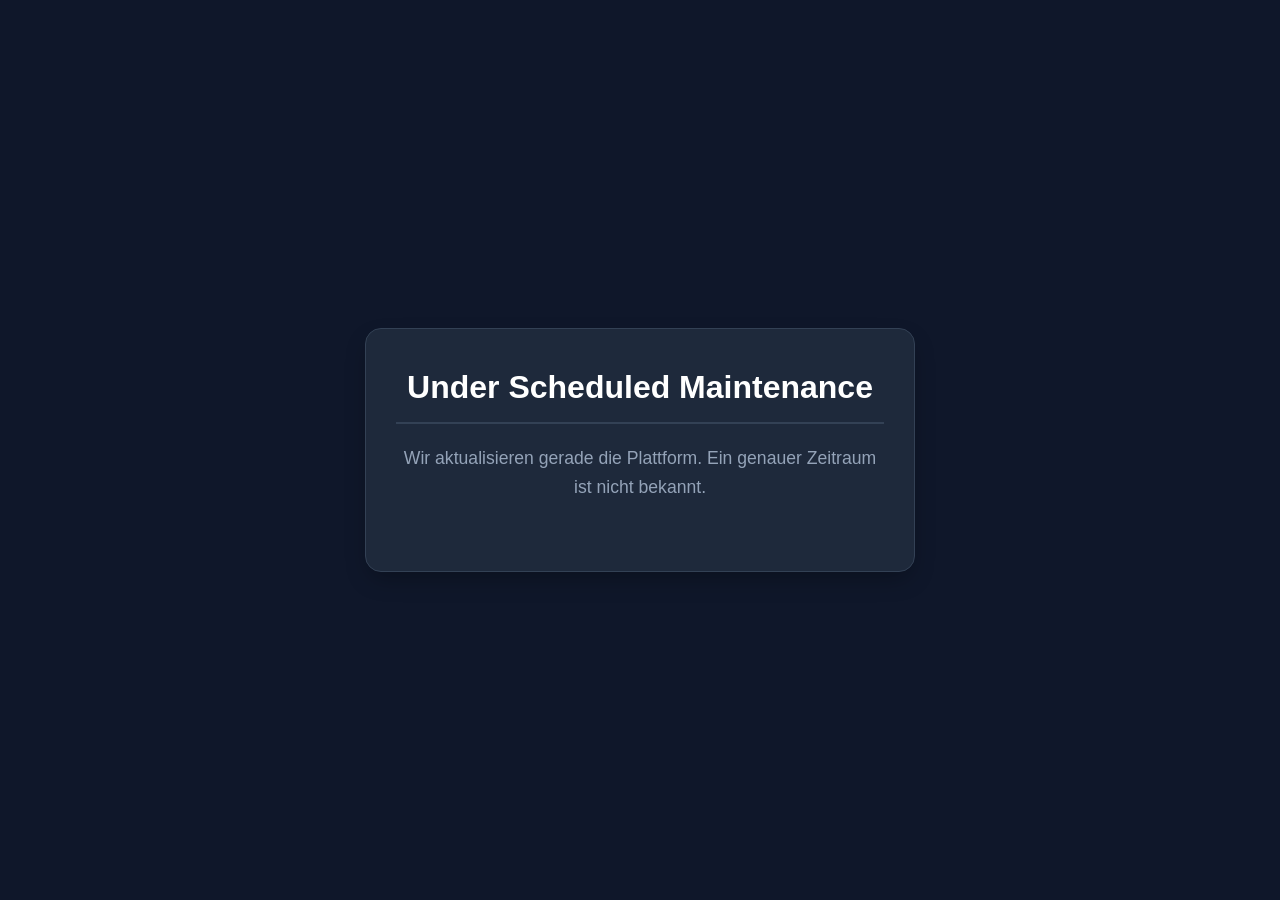
<file: gallerie.html>
<!DOCTYPE html>
<html lang="de">
<head>
    <link rel="icon" type="image/jpeg" href="bilder/weblogo.jpg">
    <meta charset="UTF-8">
    <link rel="stylesheet" href="style.css">
    <title>FormulaX - Galerie</title>
    <style>
        :root { --bg-dark: #0f172a; --bg-card: #1e293b; --border-color: #334155; --text-light: #f8fafc; --primary: #3b82f6; }
        body { font-family: system-ui, -apple-system, sans-serif; background: #f8fafc; color: #1e293b; margin: 0; padding-top: 80px; }
        
        .container { 
            max-width: 900px; 
            margin: 0 auto 40px auto !important; 
            padding-top: 110px !important; 
            padding-left: 20px;
            padding-right: 20px;
            display: block !important;
        }
        .navbar { display: flex; justify-content: space-between; align-items: center; background: #0f172a; padding: 10px 20px; color: white; }
        
        .gallery-grid { display: grid; grid-template-columns: repeat(auto-fill, minmax(280px, 1fr)); gap: 20px; margin-top: 20px; }
        .quiz-card-item { background: #fff; border: 1px solid #e2e8f0; padding: 20px; border-radius: 8px; cursor: pointer; transition: transform 0.2s; box-shadow: 0 2px 4px rgba(0,0,0,0.02); position: relative; }
        .quiz-card-item:hover { transform: translateY(-3px); border-color: #3b82f6; }
        
        .player-overlay { display: none; position: fixed; top:0; left:0; width:100%; height:100%; background:rgba(15,23,42,0.8); z-index:9999; justify-content: center; align-items: center; }
        .player-content { width: 90%; max-width:600px; height: 580px; background:#1e293b; padding:30px; border-radius:12px; border:1px solid #334155; color: white; box-shadow: 0 20px 25px -5px rgba(0,0,0,0.3); position: relative; display: flex; flex-direction: column; overflow: hidden; }
        
        .play-scroll-area { flex: 1; overflow-y: auto; padding-right: 5px; }
        .search-input { width: 100%; padding: 10px; border: 1px solid #cbd5e1; border-radius: 6px; box-sizing: border-box; font-size: 1rem; margin-top: 5px; margin-bottom: 15px; }

        .feedback-fullscreen-layer { display:none; position: absolute; top: 0; left: 0; width: 100%; height: 100%; z-index: 10000; padding: 40px 30px; flex-direction: column; justify-content: center; align-items: center; text-align: center; box-sizing: border-box; animation: fadeIn 0.2s ease-in-out; overflow-y: auto; }
        .feedback-correct-bg { background: #064e3b; color: #a7f3d0; }
        .feedback-wrong-bg { background: #7f1d1d; color: #fca5a5; }
        .feedback-mixed-bg { background: #334155; color: #f8fafc; border: 2px solid #3b82f6; }

        @keyframes fadeIn { from { opacity: 0; } to { opacity: 1; } }

        .mc-btn { width:100%; text-align:left; background:#334155; border:1px solid #475569; color:#fff; padding:12px; margin-bottom:10px; border-radius:6px; cursor:pointer; font-size:1rem; }
        .mc-btn:hover { background:#475569; }

        /* Stil für die kompakten Unteraufgaben-Blöcke im Player */
        .sub-play-row { background: #1a2333; border: 1px solid #334155; border-left: 4px solid #3b82f6; padding: 12px; border-radius: 6px; margin-bottom: 12px; }
        .sub-feedback-item { background: rgba(255,255,255,0.08); padding: 8px 12px; border-radius: 6px; margin-bottom: 8px; text-align: left; font-size: 0.9rem; }
    </style>
</head>
<body>
    <nav class="navbar">
        <div class="nav-left"><img src="bilder/logo.jpg" alt="Logo" class="logo-img"><span class="role-badge" id="user-role-display">...</span></div>
        <p> FormulaX Beta V1 </p>
        <div class="nav-right"><a href="index.html">Home</a><a href="editor.html">Editor</a><a href="classroom.html">Classroom</a><a href="gallerie.html" class="active">Galerie</a><button class="logout-btn" id="logout-btn">Logout</button></div>
    </nav>

    <main class="container">
        <h1>🌌 Quiz- & Aufgaben-Galerie</h1>
        <p style="color: #64748b;">Wähle ein öffentliches Lernpaket aus und teste dein Wissen direkt online.</p>
        <div class="gallery-grid" id="gallery-container">Lade Challenges...</div>
    </main>

    <!-- ZENTRIERTER PLAYER -->
    <div id="quiz-player" class="player-overlay">
        <div class="player-content">
            
            <!-- FEEDBACK OVERLAY -->
            <div id="fullscreen-feedback" class="feedback-fullscreen-layer">
                <h1 id="feedback-title" style="font-size: 2rem; margin-top: 0; margin-bottom: 10px;">🎉 Ergebnis</h1>
                <p id="feedback-xp-text" style="font-size: 1.15rem; font-weight: bold; margin-bottom: 15px;"></p>
                
                <!-- Container für detailliertes Listen-Feedback bei Unteraufgaben -->
                <div id="feedback-details-list" style="width: 100%; max-height: 220px; overflow-y: auto; margin-bottom: 20px; display: none;"></div>

                <div id="feedback-explanation-box" style="background: rgba(255,255,255,0.1); padding: 15px; border-radius: 8px; max-width: 100%; width: 100%; overflow-y: auto; max-height: 120px; margin-bottom: 20px; text-align: left; font-size: 0.95rem; line-height: 1.4;">
                    <strong>Erklärung:</strong> <span id="feedback-explanation-text">...</span>
                </div>

                <button id="feedback-continue-btn" class="btn" style="background:#fff; color:#0f172a; font-weight:bold; min-width:150px;" onclick="triggerNextStepNow()">Weiter &rarr;</button>
            </div>

            <div style="display:flex; justify-content:space-between; align-items:center; margin-bottom:20px; border-bottom:1px solid #334155; padding-bottom:10px; flex-shrink: 0;">
                <h2 id="play-quiz-title" style="margin:0; color:#fff;">Quiz</h2>
                <button class="btn btn-sm" style="background:#ef4444;" onclick="closePlayer()">Beenden</button>
            </div>
            
            <div class="play-scroll-area" id="play-zone">
                <p id="play-question-step" style="color:#3b82f6; font-weight:bold; font-size:0.85rem; margin-top: 0;"></p>
                <h3 id="play-question-text" style="color:#fff; margin-bottom:15px; white-space: pre-wrap; line-height:1.5;">Frage...</h3>
                
                <img id="play-question-img" style="max-width:100%; max-height:160px; border-radius:8px; margin-bottom:15px; display:none; object-fit:contain; background:#0f172a; padding:5px; margin-left:auto; margin-right:auto;">
                <div id="play-video-container" style="display:none; margin-bottom:15px;"></div>
                <div id="play-answers-area"></div>
            </div>
        </div>
    </div>

    <script>
        const API_URL = "https://script.google.com/macros/s/AKfycbySow-kXXtEjavDSwOQE5I1kXbx1OoutxaaDU3IxT6Lz0AkDzthlRQvBe72z-2_A1Tt/exec";
        let currentUser = {};
        let activeQuizList = [];
        let currentQuiz = null;
        let currentQuestionIndex = 0;
        let gainedXpTotal = 0;
        let waitingForNext = false;

        document.addEventListener("DOMContentLoaded", () => {
            currentUser = JSON.parse(sessionStorage.getItem("currentUser") || "{}");
            if(!currentUser.username) { window.location.href="login.html"; return; }
            document.getElementById("user-role-display").innerText = currentUser.role;
            loadGallery();
        });

        async function loadGallery() {
            const container = document.getElementById("gallery-container");
            const res = await fetch(API_URL, { method:"POST", body: JSON.stringify({ action:"loadQuizzes", username: currentUser.username }) });
            const data = await res.json();
            
            if(data.success) {
                activeQuizList = data.quizzes.filter(q => q.visibility === "oeffentlich" || q.creator === currentUser.username || currentUser.role === "admin");
                container.innerHTML = "";

                activeQuizList.forEach((q, idx) => {
                    let qArray = [];
                    try {
                        qArray = typeof q.questions === 'string' ? JSON.parse(q.questions) : q.questions;
                        if (!Array.isArray(qArray)) qArray = [qArray];
                    } catch(e) {
                        console.error("Fehler beim Parsen der Fragen:", e);
                        qArray = [];
                    }
                    
                    let card = document.createElement("div");
                    card.className = "quiz-card-item";
                    
                    let deleteBtnHtml = "";
                    if(q.creator === currentUser.username || currentUser.role === "admin") {
                        deleteBtnHtml = `<button onclick="deleteQuizItem(event, '${q.id}')" style="position:absolute; top:10px; right:10px; background:#ef4444; color:white; border:none; border-radius:4px; padding:2px 6px; cursor:pointer; font-size:0.75rem; z-index:10;">Löschen</button>`;
                    }

                    q.questions = qArray;

                    card.innerHTML = `
                        ${deleteBtnHtml}
                        <div onclick="startQuizSession(${idx})">
                            <strong style="font-size:1.1rem; color:#0f172a; display:block; padding-right:50px;">📝 ${q.title}</strong>
                            <span style="font-size:0.8rem; color:#64748b;">Von: ${q.creator}</span>
                            <div style="margin-top:10px; font-size:0.85rem; color:#3b82f6; font-weight:600;">${qArray.length} Elemente &rarr; Starten</div>
                        </div>
                    `;
                    container.appendChild(card);
                });
            }
        }

        async function deleteQuizItem(event, quizId) {
            event.stopPropagation();
            if(confirm("Möchtest du dieses Quiz wirklich dauerhaft löschen?")) {
                const res = await fetch(API_URL, { method:"POST", body: JSON.stringify({ action:"deleteQuiz", quizId: quizId, username: currentUser.username }) });
                const d = await res.json();
                if(d.success) loadGallery();
                else alert(d.message);
            }
        }

        function startQuizSession(index) {
            currentQuiz = activeQuizList[index];
            if(typeof currentQuiz.questions === 'string') currentQuiz.questions = JSON.parse(currentQuiz.questions);
            currentQuestionIndex = 0;
            gainedXpTotal = 0;
            waitingForNext = false;
            document.getElementById("quiz-player").style.display = "flex";
            document.getElementById("play-quiz-title").innerText = currentQuiz.title;
            
            const btn = document.getElementById("feedback-continue-btn");
            btn.innerText = "Weiter &rarr;";
            btn.onclick = () => triggerNextStepNow();
            
            showQuestion();
        }

        function closePlayer() {
            document.getElementById("quiz-player").style.display = "none";
        }

        function getYouTubeId(url) {
            const regExp = /^.*(youtu.be\/|v\/|u\/\w\/|embed\/|watch\?v=|\&v=)([^#\&\?]*).*/;
            const match = url.match(regExp);
            return (match && match[2].length === 11) ? match[2] : null;
        }

        function showQuestion() {
            document.getElementById("fullscreen-feedback").style.display = "none";
            document.getElementById("feedback-details-list").style.display = "none";
            waitingForNext = false;

            const q = currentQuiz.questions[currentQuestionIndex];
            
            let typeLabel = "Aufgabe";
            if (q.type === 'info') typeLabel = "Information";
            if (q.type === 'video') typeLabel = "Video-Erklärung";
            
            document.getElementById("play-question-step").innerText = `${typeLabel} ${currentQuestionIndex + 1} von ${currentQuiz.questions.length}`;
            document.getElementById("play-question-text").innerText = q.questionText;
            
            const img = document.getElementById("play-question-img");
            if(q.imageBase64) { img.src = q.imageBase64; img.style.display = "block"; } 
            else { img.style.display = "none"; }

            const videoBox = document.getElementById("play-video-container");
            videoBox.innerHTML = "";
            if(q.type === 'video' && q.videoUrl) {
                let videoId = getYouTubeId(q.videoUrl);
                if(videoId) {
                    videoBox.innerHTML = `<iframe width="100%" height="220" src="https://www.youtube.com/embed/${videoId}?rel=0" frameborder="0" allow="accelerometer; autoplay; clipboard-write; encrypted-media; gyroscope; picture-in-picture; web-share" allowfullscreen style="border-radius:8px; border:1px solid #475569;"></iframe>`;
                    videoBox.style.display = "block";
                } else {
                    videoBox.innerHTML = `<p style="color:#ef4444; font-size:0.9rem;">⚠️ Ungültige YouTube-URL angegeben.</p>`;
                    videoBox.style.display = "block";
                }
            } else { videoBox.style.display = "none"; }

            const area = document.getElementById("play-answers-area");
            area.innerHTML = "";

            // REPARATUR: Wenn es eine reine Infokarte ODER ein Video ist, rendern wir den Weiter-Button
            if(q.type === 'info' || q.type === 'video') {
                let nextBtn = document.createElement("button");
                nextBtn.className = "btn";
                nextBtn.style.width = "100%";
                nextBtn.style.background = "#3b82f6";
                nextBtn.style.fontSize = "1.05rem";
                nextBtn.innerText = "Gelesen & Weiter ➔";
                nextBtn.onclick = () => { triggerNextStepNow(); };
                area.appendChild(nextBtn);
            } else if(q.type === 'multiple') {
                q.options.forEach((opt, oIdx) => {
                    if(!opt || opt.trim() === "") return;
                    let btn = document.createElement("button");
                    btn.className = "mc-btn";
                    btn.innerText = opt;
                    btn.onclick = () => { if(!waitingForNext) checkMultipleChoiceAnswer(oIdx === Number(q.correctAnswerIndex)); };
                    area.appendChild(btn);
                });
            } else if(q.type === 'freetext') {
                if(q.subQuestions && q.subQuestions.length > 0) {
                    let subHtml = `<div style="margin-top:5px; margin-bottom:15px;">`;
                    q.subQuestions.forEach((sub, subIdx) => {
                        subHtml += `
                        <div class="sub-play-row">
                            <label style="display:block; font-weight:bold; color:#0284c7; margin-bottom:4px;">Teilaufgabe ${sub.letter.toUpperCase()}): ${sub.questionText || ''}</label>
                            <input type="text" id="sub-input-${subIdx}" class="search-input" style="background:#0f172a; color:#fff; margin-bottom:0;" placeholder="Lösung für ${sub.letter}...">
                        </div>`;
                    });
                    subHtml += `</div>
                    <button class="btn" style="width:100%; background:#10b981; font-size:1.05rem;" onclick="checkAllSubQuestions()">Alle Teilaufgaben prüfen</button>`;
                    area.innerHTML = subHtml;
                } else {
                    area.innerHTML = `
                        <input type="text" id="free-answer-input" class="search-input" style="background:#0f172a; color:#fff;" placeholder="Deine Lösung eintippen...">
                        <button class="btn" style="width:100%; background:#10b981;" onclick="checkSingleFreeAnswer()">Prüfen</button>
                    `;
                }
            } else {
                // FALLBACK für alle Fälle, damit die App niemals einfriert
                let fallbackBtn = document.createElement("button");
                fallbackBtn.className = "btn";
                fallbackBtn.style.width = "100%";
                fallbackBtn.innerText = "Weiter ➔";
                fallbackBtn.onclick = () => { triggerNextStepNow(); };
                area.appendChild(fallbackBtn);
            }
        }

        function checkMultipleChoiceAnswer(isCorrect) {
            waitingForNext = true;
            const q = currentQuiz.questions[currentQuestionIndex];
            showFeedbackScreen(isCorrect, isCorrect ? 10 : 0, q.explanation, null);
        }

        function checkSingleFreeAnswer() {
            if(waitingForNext) return;
            const studentInput = document.getElementById("free-answer-input").value.trim().toLowerCase();
            const q = currentQuiz.questions[currentQuestionIndex];
            const correctAns = q.correctTextAnswer ? q.correctTextAnswer.trim().toLowerCase() : "";
            
            const isCorrect = (studentInput === correctAns);
            waitingForNext = true;
            showFeedbackScreen(isCorrect, isCorrect ? 10 : 0, q.explanation, null);
        }

        function checkAllSubQuestions() {
            if(waitingForNext) return;
            waitingForNext = true;
            const q = currentQuiz.questions[currentQuestionIndex];
            
            let totalCorrectCount = 0;
            let feedbackDetails = [];
            let xpGainedForThisTask = 0;

            q.subQuestions.forEach((sub, subIdx) => {
                const inputEl = document.getElementById(`sub-input-${subIdx}`);
                const studentAnswer = inputEl ? inputEl.value.trim().toLowerCase() : "";
                const realAnswer = sub.correctTextAnswer ? sub.correctTextAnswer.trim().toLowerCase() : "";
                
                const isSubCorrect = (studentAnswer === realAnswer);
                if(isSubCorrect) {
                    totalCorrectCount++;
                    xpGainedForThisTask += 10;
                }

                feedbackDetails.push({
                    letter: sub.letter.toUpperCase(),
                    isCorrect: isSubCorrect,
                    text: sub.questionText,
                    solution: sub.correctTextAnswer,
                    explanation: sub.explanation || ""
                });
            });

            let finalStatus = "mixed";
            if(totalCorrectCount === q.subQuestions.length) finalStatus = "correct";
            else if(totalCorrectCount === 0) finalStatus = "wrong";

            showFeedbackScreen(finalStatus, xpGainedForThisTask, q.explanation, feedbackDetails);
        }

        function showFeedbackScreen(status, xpGained, mainExplanation, subDetailsArray) {
            const layer = document.getElementById("fullscreen-feedback");
            const titleEl = document.getElementById("feedback-title");
            const xpEl = document.getElementById("feedback-xp-text");
            const expTextEl = document.getElementById("feedback-explanation-text");
            const expBoxEl = document.getElementById("feedback-explanation-box");
            const detailsListEl = document.getElementById("feedback-details-list");

            gainedXpTotal += xpGained;

            if(status === true || status === "correct") {
                layer.className = "feedback-fullscreen-layer feedback-correct-bg";
                titleEl.innerText = "🎉 Perfekt gelöst!";
                xpEl.innerText = `+${xpGained} XP erfolgreich gutgeschrieben!`;
            } else if(status === false || status === "wrong") {
                layer.className = "feedback-fullscreen-layer feedback-wrong-bg";
                titleEl.innerText = "❌ Das war leider nichts...";
                xpEl.innerText = "0 XP für diese Aufgabe. Kopf hoch!";
            } else {
                layer.className = "feedback-fullscreen-layer feedback-mixed-bg";
                titleEl.innerText = "⚖️ Teilweise richtig!";
                xpEl.innerText = `Du hast ${xpGained} XP für die korrekten Teilaufgaben erhalten.`;
            }

            if(subDetailsArray && subDetailsArray.length > 0) {
                detailsListEl.innerHTML = "";
                subDetailsArray.forEach(item => {
                    let indicator = item.isCorrect ? "✅" : "❌";
                    let color = item.isCorrect ? "#a7f3d0" : "#fca5a5";
                    let div = document.createElement("div");
                    div.className = "sub-feedback-item";
                    div.style.borderLeft = `4px solid ${item.isCorrect ? '#10b981' : '#ef4444'}`;
                    
                    let subExplanationHtml = item.explanation ? `<div style="font-size:0.8rem; opacity:0.9; margin-top:4px; font-style:italic; color:#93c5fd;">Tipp: ${item.explanation}</div>` : "";
                    
                    div.innerHTML = `
                        <span style="font-weight:bold; color:${color}">${indicator} Teilaufgabe ${item.letter}:</span> ${item.text}<br>
                        <span style="font-size:0.85rem; opacity:0.85;">Richtige Lösung: <strong>${item.solution}</strong></span>
                        ${subExplanationHtml}
                    `;
                    detailsListEl.appendChild(div);
                });
                detailsListEl.style.display = "block";
            } else {
                detailsListEl.style.display = "none";
            }

            if(mainExplanation && mainExplanation.trim() !== "") {
                expTextEl.innerText = mainExplanation.trim();
                expBoxEl.style.display = "block";
            } else {
                expBoxEl.style.display = "none";
            }

            layer.style.display = "flex";
        }

        async function processQuizEnd() {
            const layer = document.getElementById("fullscreen-feedback");
            layer.className = "feedback-fullscreen-layer feedback-correct-bg";
            document.getElementById("feedback-title").innerText = "🏁 Quiz absolviert!";
            document.getElementById("feedback-xp-text").innerText = `Ausgezeichnet! Du hast insgesamt ${gainedXpTotal} XP gesammelt.`;
            document.getElementById("feedback-explanation-box").style.display = "none";
            document.getElementById("feedback-details-list").style.display = "none";
            
            const btn = document.getElementById("feedback-continue-btn");
            btn.innerText = "⏳ XP werden gespeichert...";
            btn.onclick = null;
            
            if(gainedXpTotal > 0) {
                try {
                    await fetch(API_URL, { method:"POST", body: JSON.stringify({ action: "addXp", username: currentUser.username, xp: gainedXpTotal }) });
                } catch(e) { console.error("Fehler beim Senden der XP:", e); }
            }
            
            btn.innerText = "Zurück zur Galerie";
            btn.onclick = () => closePlayer();
            layer.style.display = "flex";
        }

        function triggerNextStepNow() {
            document.getElementById("fullscreen-feedback").style.display = "none";
            waitingForNext = false;

            if (!currentQuiz || !currentQuiz.questions) return;
            
            if (currentQuestionIndex >= currentQuiz.questions.length) {
                processQuizEnd();
                return;
            }

            if (currentQuestionIndex + 1 < currentQuiz.questions.length) {
                currentQuestionIndex++;
                showQuestion();
            } else {
                processQuizEnd();
            }
        }
    </script>
</body>
</html>
</file>
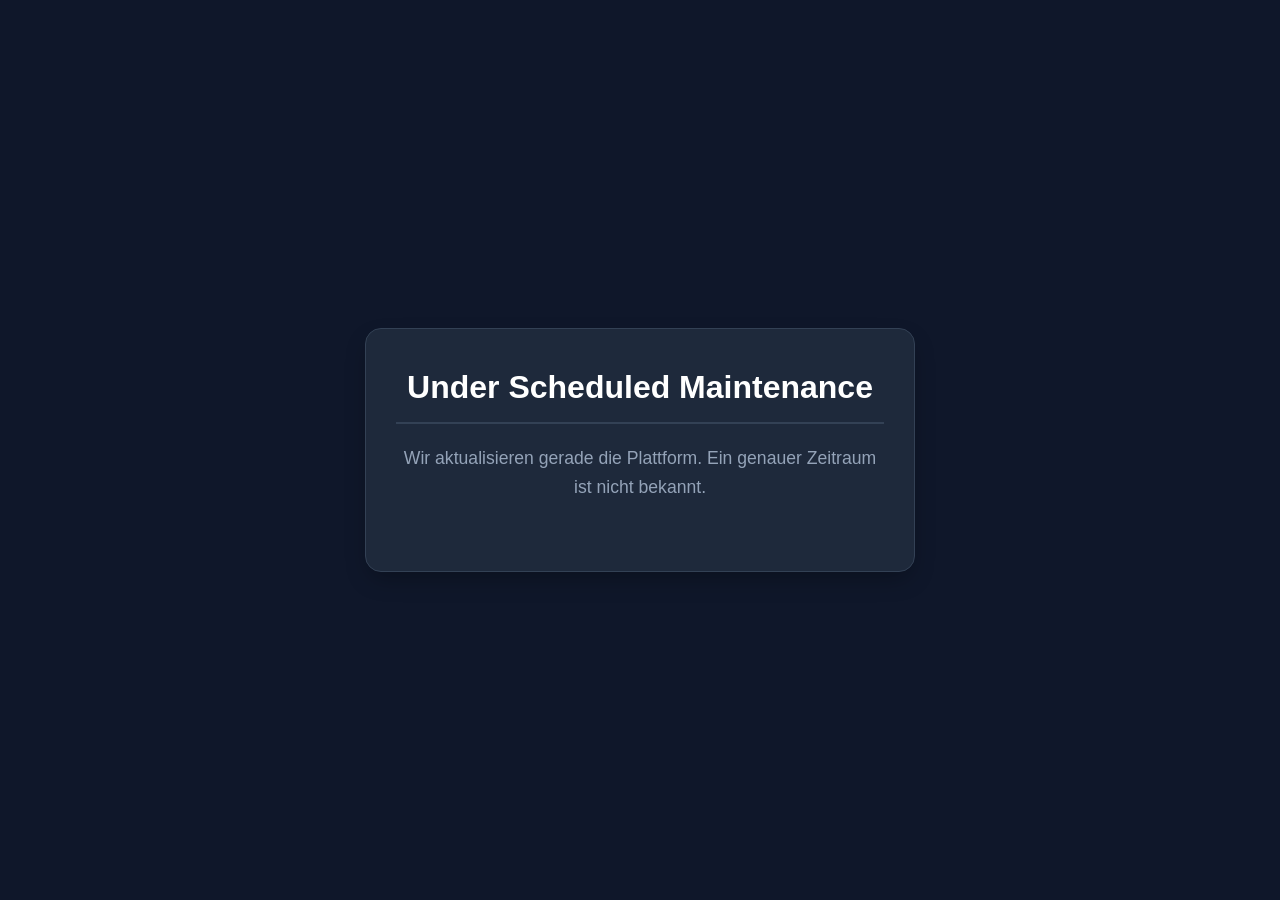
<file: login.html>
<!DOCTYPE html>
<html lang="de">
<head>
    <link rel="icon" type="image/jpeg" href="bilder/weblogo.jpg">
    <meta charset="UTF-8">
    <meta name="viewport" content="width=device-width, initial-scale=1.0">
    <title>FormulaX - Login</title>
    <style>
        :root {
            --bg-color: #1a1a2e;
            --container-bg: #162447;
            --text-color: #ffffff;
            --text-muted: #b5b5b5;
            --primary-color: #e43f5a;
            --primary-hover: #b93249;
            --input-bg: #1f4068;
            --accent-color: #00fff0;
        }

        [data-theme="light"] {
            --bg-color: #f4f6f9;
            --container-bg: #ffffff;
            --text-color: #1a1a2e;
            --text-muted: #6c757d;
            --primary-color: #e43f5a;
            --primary-hover: #b93249;
            --input-bg: #eaedf2;
            --accent-color: #007bff;
        }

        * { box-sizing: border-box; margin: 0; padding: 0; font-family: 'Segoe UI', sans-serif; transition: background 0.3s, color 0.3s; }
        body { background: var(--bg-color); color: var(--text-color); display: flex; justify-content: center; align-items: center; height: 100vh; position: relative; }
        
        .theme-toggle { 
            position: fixed; 
            bottom: 20px; 
            right: 20px; 
            width: 75px;
            height: 35px;
            padding: 0;
            background: var(--container-bg); 
            color: var(--text-color); 
            border: 1px solid var(--text-muted); 
            border-radius: 20px; 
            cursor: pointer; 
            font-weight: bold; 
            font-size: 11px;
            box-shadow: 0 4px 10px rgba(0,0,0,0.3);
            z-index: 1000;
            margin-top: 0;
            display: flex;
            align-items: center;
            justify-content: center;
        }
        .theme-toggle:hover { opacity: 0.9; border-color: var(--accent-color); }

        .auth-container { background: var(--container-bg); padding: 30px; border-radius: 10px; box-shadow: 0 4px 15px rgba(0,0,0,0.2); width: 100%; max-width: 400px; text-align: center; }
        h2 { margin-bottom: 20px; color: var(--primary-color); font-size: 32px; letter-spacing: 1px; }
        input, select { width: 100%; padding: 12px; margin: 10px 0; border: none; border-radius: 5px; background: var(--input-bg); color: var(--text-color); font-size: 16px; }
        input::placeholder { color: var(--text-muted); }
        
        button { width: 100%; padding: 12px; border: none; border-radius: 5px; font-size: 16px; font-weight: bold; cursor: pointer; margin-top: 15px; transition: 0.2s; }
        .btn-primary { background: var(--primary-color); color: white; }
        .btn-primary:hover { background: var(--primary-hover); }
        .btn-secondary { background: var(--input-bg); color: var(--accent-color); border: 1px solid var(--accent-color); }
        .btn-secondary:hover { background: var(--accent-color); color: var(--container-bg); }
        
        p { margin-top: 15px; font-size: 14px; color: var(--text-muted); }
        a { color: var(--accent-color); text-decoration: none; font-weight: bold; }
        a:hover { text-decoration: underline; }
        .hidden { display: none !important; }
        .message { padding: 10px; border-radius: 5px; margin-bottom: 15px; font-size: 14px; font-weight: bold; }
        .message.success { background: #1f6f4e; color: #fff; }
        .message.error { background: #a32a2a; color: #fff; }
    </style>
</head>






<script>
    // Leitet den Besucher sofort auf die Wartungsseite weiter
    window.location.href = "maintenance.html";
</script>






<body>

    <button id="theme-btn" class="theme-toggle">🌓 Modus</button>

    <div class="auth-container">
        <h2>FormulaX</h2>
        <div id="message-box" class="message hidden"></div>

        <div id="login-box">
            <form id="login-form">
                <input type="text" id="login-username" placeholder="Benutzername" required autocomplete="username">
                <input type="password" id="login-password" placeholder="Passwort" required autocomplete="current-password">
                <button type="submit" class="btn-primary">Einloggen</button>
            </form>
            <p>Noch kein Konto? <a href="#" id="to-register">Hier registrieren</a></p>
            <button id="guest-btn" class="btn-secondary">Als Gast beitreten</button>
        </div>

        <div id="register-box" class="hidden">
            <form id="register-form">
                <input type="text" id="register-username" placeholder="Wunsch-Benutzername" required autocomplete="username">
                <input type="password" id="register-password" placeholder="Passwort erstellen" required autocomplete="new-password">
                
                <select id="register-role">
                    <option value="schueler">Ich bin Schüler</option>
                    <option value="lehrer">Ich bin Lehrer</option>
                </select>

                <div id="lehrer-pin-container" class="hidden">
                    <input type="password" id="lehrer-pin" placeholder="Lehrer-Verifizierungs-PIN">
                </div>

                <button type="submit" class="btn-primary">Konto erstellen</button>
            </form>
            <p>Bereits registriert? <a href="#" id="to-login">Hier anmelden</a></p>
        </div>
    </div>

    <script src="auth.js"></script>
    <script>
        const themeBtn = document.getElementById('theme-btn');
        const currentTheme = localStorage.getItem('theme') || 'dark';
        document.documentElement.setAttribute('data-theme', currentTheme);

        themeBtn.addEventListener('click', () => {
            let theme = document.documentElement.getAttribute('data-theme');
            let newTheme = theme === 'light' ? 'dark' : 'light';
            document.documentElement.setAttribute('data-theme', newTheme);
            localStorage.setItem('theme', newTheme);
        });
    </script>
</body>
</html>
</file>
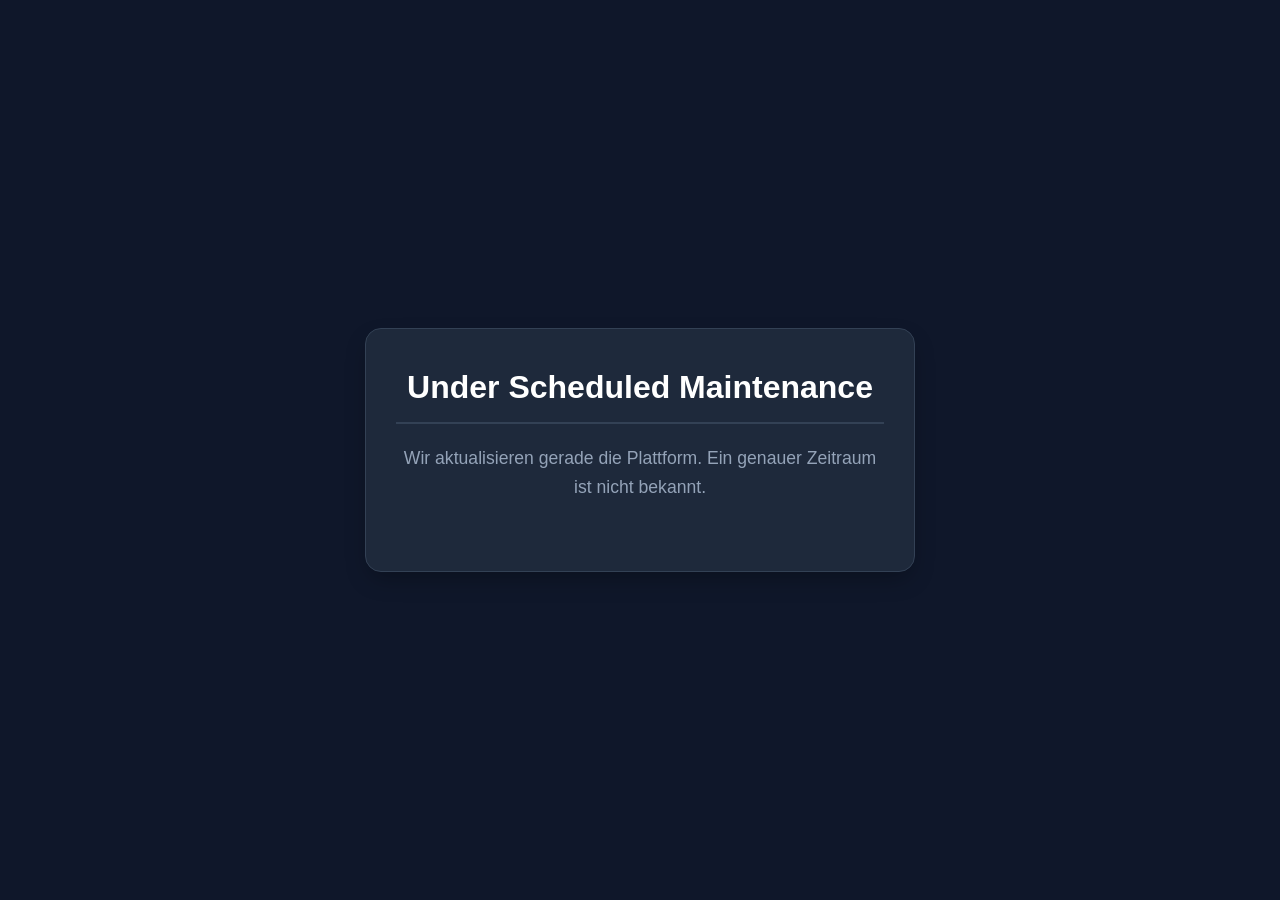
<file: maintenance.html>
<!DOCTYPE html>
<html lang="de">
<head>
    <link rel="icon" type="image/jpeg" href="bilder/weblogo.jpg">
    <meta charset="UTF-8">
    <meta name="viewport" content="width=device-width, initial-scale=1.0">
    <title>FormulaX - Under Maintenance</title>
<style>
        * { 
            margin: 0; 
            padding: 0; 
            box-sizing: border-box; 
            font-family: 'Segoe UI', Roboto, Helvetica, Arial, sans-serif; 
        }
        
        body { 
            background-color: #0f172a; 
            color: #f8fafc; 
            display: flex;
            justify-content: center;
            align-items: center;
            height: 100vh;
            padding: 20px;
        }

        .maintenance-card { 
            background: #1e293b; 
            color: #f8fafc; 
            border-radius: 16px; 
            padding: 40px 30px; 
            box-shadow: 0 10px 25px -5px rgba(0,0,0,0.3); 
            border: 1px solid #334155; 
            max-width: 550px;
            width: 100%;
            text-align: center;
        }

        .maintenance-card h1 { 
            color: #fff; 
            border-bottom: 2px solid #334155; 
            padding-bottom: 16px; 
            margin-bottom: 20px; 
            font-size: 2rem;
            font-weight: 700;
        }

        .maintenance-card p {
            color: #94a3b8;
            font-size: 1.1rem;
            line-height: 1.6;
            margin-bottom: 30px;
        }

        /* === COUNTDOWN STYLES === */
        .countdown-container {
            display: grid;
            grid-template-columns: repeat(4, 1fr);
            gap: 12px;
            margin-top: 10px;
        }

        .countdown-box {
            background: #0f172a; /* Nutzt das tiefe Dunkelblau deiner Struktur */
            border: 1px solid #334155;
            padding: 14px 10px;
            border-radius: 10px;
            box-shadow: inset 0 2px 4px rgba(0,0,0,0.2);
        }

        .countdown-number {
            font-size: 1.8rem;
            font-weight: 700;
            color: #3b82f6; /* Dein primäres Blau als Akzent für die Zahlen */
            display: block;
            margin-bottom: 2px;
        }

        .countdown-label {
            font-size: 0.75rem;
            color: #64748b;
            text-transform: uppercase;
            font-weight: 600;
            letter-spacing: 0.5px;
        }
    </style>
</head>
<body>

    <div class="maintenance-card">
        <h1>Under Scheduled Maintenance</h1>
        <p>Wir aktualisieren gerade die Plattform. Ein genauer Zeitraum ist nicht bekannt.</p>


        <!--
        <div class="countdown-container">
            <div class="countdown-box">
                <span class="countdown-number" id="days">00</span>
                <span class="countdown-label">Tage</span>
            </div>
            <div class="countdown-box">
                <span class="countdown-number" id="hours">00</span>
                <span class="countdown-label">Std</span>
            </div>
            <div class="countdown-box">
                <span class="countdown-number" id="minutes">00</span>
                <span class="countdown-label">Min</span>
            </div>
            <div class="countdown-box">
                <span class="countdown-number" id="seconds">00</span>
                <span class="countdown-label">Sek</span>
            </div>
        </div>
    </div>
        -->

    <script>
        // Ziel-Datum: 7. September 2026 um 00:00:00 Uhr
        const targetDate = new Date("September 7, 2026 00:00:00").getTime();

        const countdownInterval = setInterval(function() {
            const now = new Date().getTime();
            const difference = targetDate - now;

            // Berechnungen für Tage, Stunden, Minuten und Sekunden
            const days = Math.floor(difference / (1000 * 60 * 60 * 24));
            const hours = Math.floor((difference % (1000 * 60 * 60 * 24)) / (1000 * 60 * 60));
            const minutes = Math.floor((difference % (1000 * 60 * 60)) / (1000 * 60));
            const seconds = Math.floor((difference % (1000 * 60)) / 1000);

            // Führende Nullen hinzufügen, falls einstelliger Wert
            document.getElementById("days").innerText = days < 10 ? "0" + days : days;
            document.getElementById("hours").innerText = hours < 10 ? "0" + hours : hours;
            document.getElementById("minutes").innerText = minutes < 10 ? "0" + minutes : minutes;
            document.getElementById("seconds").innerText = seconds < 10 ? "0" + seconds : seconds;

            // Wenn der Countdown abgelaufen ist
            if (difference < 0) {
                clearInterval(countdownInterval);
                document.querySelector(".countdown-container").innerHTML = "<p style='grid-column: span 4; color: #10b981; font-weight: 600;'>Wartung beendet. Die Seite geht gleich online!</p>";
            }
        }, 1000);
    </script>

</body>
</html>
</file>
<file: style.css>
* { margin: 0; padding: 0; box-sizing: border-box; font-family: 'Segoe UI', Roboto, Helvetica, Arial, sans-serif; }
body { background-color: #f0f2f5; color: #1e293b; padding-top: 80px; }
.container { max-width: 1300px; margin: 0 auto; padding: 20px; }

/* === NAVBAR === */
.navbar { position: fixed; top: 0; left: 0; width: 100%; height: 70px; background-color: #0f172a; color: #fff; display: flex; justify-content: space-between; align-items: center; padding: 0 30px; z-index: 1000; box-shadow: 0 4px 12px rgba(0,0,0,0.1); }
.nav-left { display: flex; align-items: center; gap: 15px; }
.logo-img { height: 45px; width: auto; border-radius: 6px; }
.role-badge { background-color: #3b82f6; padding: 6px 12px; border-radius: 20px; font-size: 0.8rem; font-weight: bold; text-transform: uppercase; letter-spacing: 0.5px; }
.nav-right { display: flex; align-items: center; gap: 20px; }
.nav-right a { color: #94a3b8; text-decoration: none; font-weight: 500; transition: color 0.2s; }
.nav-right a.active, .nav-right a:hover { color: #fff; }
.logout-btn { background-color: #ef4444; color: white; border: none; padding: 8px 16px; border-radius: 6px; cursor: pointer; font-weight: 500; transition: background 0.2s; }
.logout-btn:hover { background-color: #dc2626; }

/* === DASHBOARD LAYOUT === */
.dashboard-grid { display: grid; grid-template-columns: 2fr 1fr; gap: 24px; margin-top: 20px; }
@media (max-width: 900px) { .dashboard-grid { grid-template-columns: 1fr; } }
.card { background: white; border-radius: 12px; padding: 24px; box-shadow: 0 4px 6px -1px rgba(0,0,0,0.05); margin-bottom: 24px; border: 1px solid #e2e8f0; }
.card h2 { margin-bottom: 18px; color: #0f172a; border-bottom: 2px solid #f1f5f9; padding-bottom: 10px; font-size: 1.4rem; }
.btn { display: inline-block; background: #3b82f6; color: white; text-decoration: none; padding: 12px 20px; border-radius: 8px; font-weight: 600; border: none; cursor: pointer; transition: all 0.2s; text-align: center; }
.btn:hover { background: #2563eb; transform: translateY(-1px); }
.btn-sm { padding: 6px 12px; font-size: 0.85rem; border-radius: 6px; }
.search-input { width: 100%; padding: 12px; border-radius: 8px; border: 1px solid #cbd5e1; margin-bottom: 16px; font-size: 1rem; transition: all 0.2s; }
.search-input:focus { outline: none; border-color: #3b82f6; box-shadow: 0 0 0 3px rgba(59,130,246,0.1); }
.project-item { display: flex; justify-content: space-between; align-items: center; padding: 14px; background: #f8fafc; border: 1px solid #e2e8f0; border-radius: 8px; margin-bottom: 12px; }
.badge-private { background: #64748b; color: white; padding: 4px 10px; border-radius: 20px; font-size: 0.75rem; font-weight: 600; }
.badge-public { background: #10b981; color: white; padding: 4px 10px; border-radius: 20px; font-size: 0.75rem; font-weight: 600; }
.btn-danger-sm { background: #ef4444; color: white; border: none; padding: 6px 12px; border-radius: 6px; cursor: pointer; font-weight: 600; }
.grid-3 { display: grid; grid-template-columns: repeat(auto-fit, minmax(280px, 1fr)); gap: 20px; }

/* === PREMIUM DARK EDITOR CARD === */
.editor-card-dark { background: #1e293b; color: #f8fafc; border-radius: 16px; padding: 30px; box-shadow: 0 10px 25px -5px rgba(0,0,0,0.3); border: 1px solid #334155; }
.editor-card-dark h2 { color: #fff; border-bottom: 2px solid #334155; padding-bottom: 12px; margin-bottom: 20px; }
.editor-card-dark .search-input { background: #0f172a; border: 1px solid #334155; color: #fff; }
.editor-card-dark .search-input:focus { border-color: #3b82f6; }

/* === FRAGEN-STAGE IM EDITOR === */
.question-builder-item { background: #0f172a; border: 1px solid #334155; border-radius: 12px; padding: 20px; margin-bottom: 16px; transition: border 0.2s; }
.question-builder-item.active-edit { border-color: #3b82f6; box-shadow: 0 0 0 2px rgba(59,130,246,0.3); }

/* === RIESIGES, IMMERSIVES QUIZ & CONTENT MODAL === */
.modal { position: fixed; top: 0; left: 0; width: 100%; height: 100%; background: rgba(15, 23, 42, 0.85); backdrop-filter: blur(12px); display: flex; align-items: center; justify-content: center; z-index: 2000; opacity: 0; animation: fadeIn 0.3s forwards; }
.modal-content { background: #1e293b; color: #f8fafc; padding: 40px; border-radius: 24px; max-width: 950px; width: 95%; text-align: center; box-shadow: 0 25px 50px -12px rgba(0,0,0,0.5); position: relative; transform: scale(0.9); animation: scaleUp 0.3s forwards; max-height: 90vh; overflow-y: auto; }

.quiz-progress-bar { width: 100%; height: 10px; background: #334155; border-radius: 5px; margin-bottom: 25px; overflow: hidden; }
.quiz-progress-fill { height: 100%; width: 0%; background: #3b82f6; transition: width 0.3s ease; }

/* Medien & Video Container */
.media-container { width: 100%; max-width: 640px; margin: 0 auto 20px auto; aspect-ratio: 16/9; border-radius: 12px; overflow: hidden; box-shadow: 0 4px 15px rgba(0,0,0,0.3); background: #000; }
.media-container iframe { width: 100%; height: 100%; border: none; }
.explanation-box { background: #0f172a; border: 1px solid #334155; padding: 20px; border-radius: 12px; font-size: 1.15rem; text-align: left; line-height: 1.6; color: #e2e8f0; margin-bottom: 25px; max-height: 250px; overflow-y: auto; }

/* Antwort-Buttons im Modal */
.answer-grid { display: grid; grid-template-columns: 1fr 1fr; gap: 15px; margin-top: 25px; }
@media (max-width: 600px) { .answer-grid { grid-template-columns: 1fr; } }
.answer-option { display: block; width: 100%; padding: 18px 24px; background: #0f172a; border: 2px solid #334155; border-radius: 12px; cursor: pointer; text-align: left; font-size: 1.1rem; font-weight: 500; color: #cbd5e1; transition: all 0.2s ease; }
.answer-option:hover { background: #1e293b; border-color: #475569; transform: translateY(-2px); box-shadow: 0 4px 12px rgba(0,0,0,0.2); }

/* Feedback-Overlay */
.feedback-overlay { position: absolute; top: 0; left: 0; width: 100%; height: 100%; border-radius: 24px; display: flex; flex-direction: column; align-items: center; justify-content: center; z-index: 10; color: white; opacity: 0; transform: scale(0.8); transition: all 0.25s cubic-bezier(0.175, 0.885, 0.32, 1.275); pointer-events: none; }
.feedback-overlay.show { opacity: 1; transform: scale(1); pointer-events: auto; }
.feedback-overlay.correct { background: rgba(16, 185, 129, 0.98); }
.feedback-overlay.wrong { background: rgba(239, 68, 68, 0.98); }
.feedback-overlay.finish { background: rgba(15, 23, 42, 0.99); }

.feedback-icon { font-size: 5rem; margin-bottom: 15px; animation: bounce 0.5s ease; }
.feedback-title { font-size: 2.5rem; font-weight: 800; margin-bottom: 10px; }
.feedback-text { font-size: 1.4rem; margin-bottom: 25px; }

@keyframes fadeIn { to { opacity: 1; } }
@keyframes scaleUp { to { transform: scale(1); } }
@keyframes bounce { 0%, 100% { transform: translateY(0); } 50% { transform: translateY(-10px); } }
</file>
